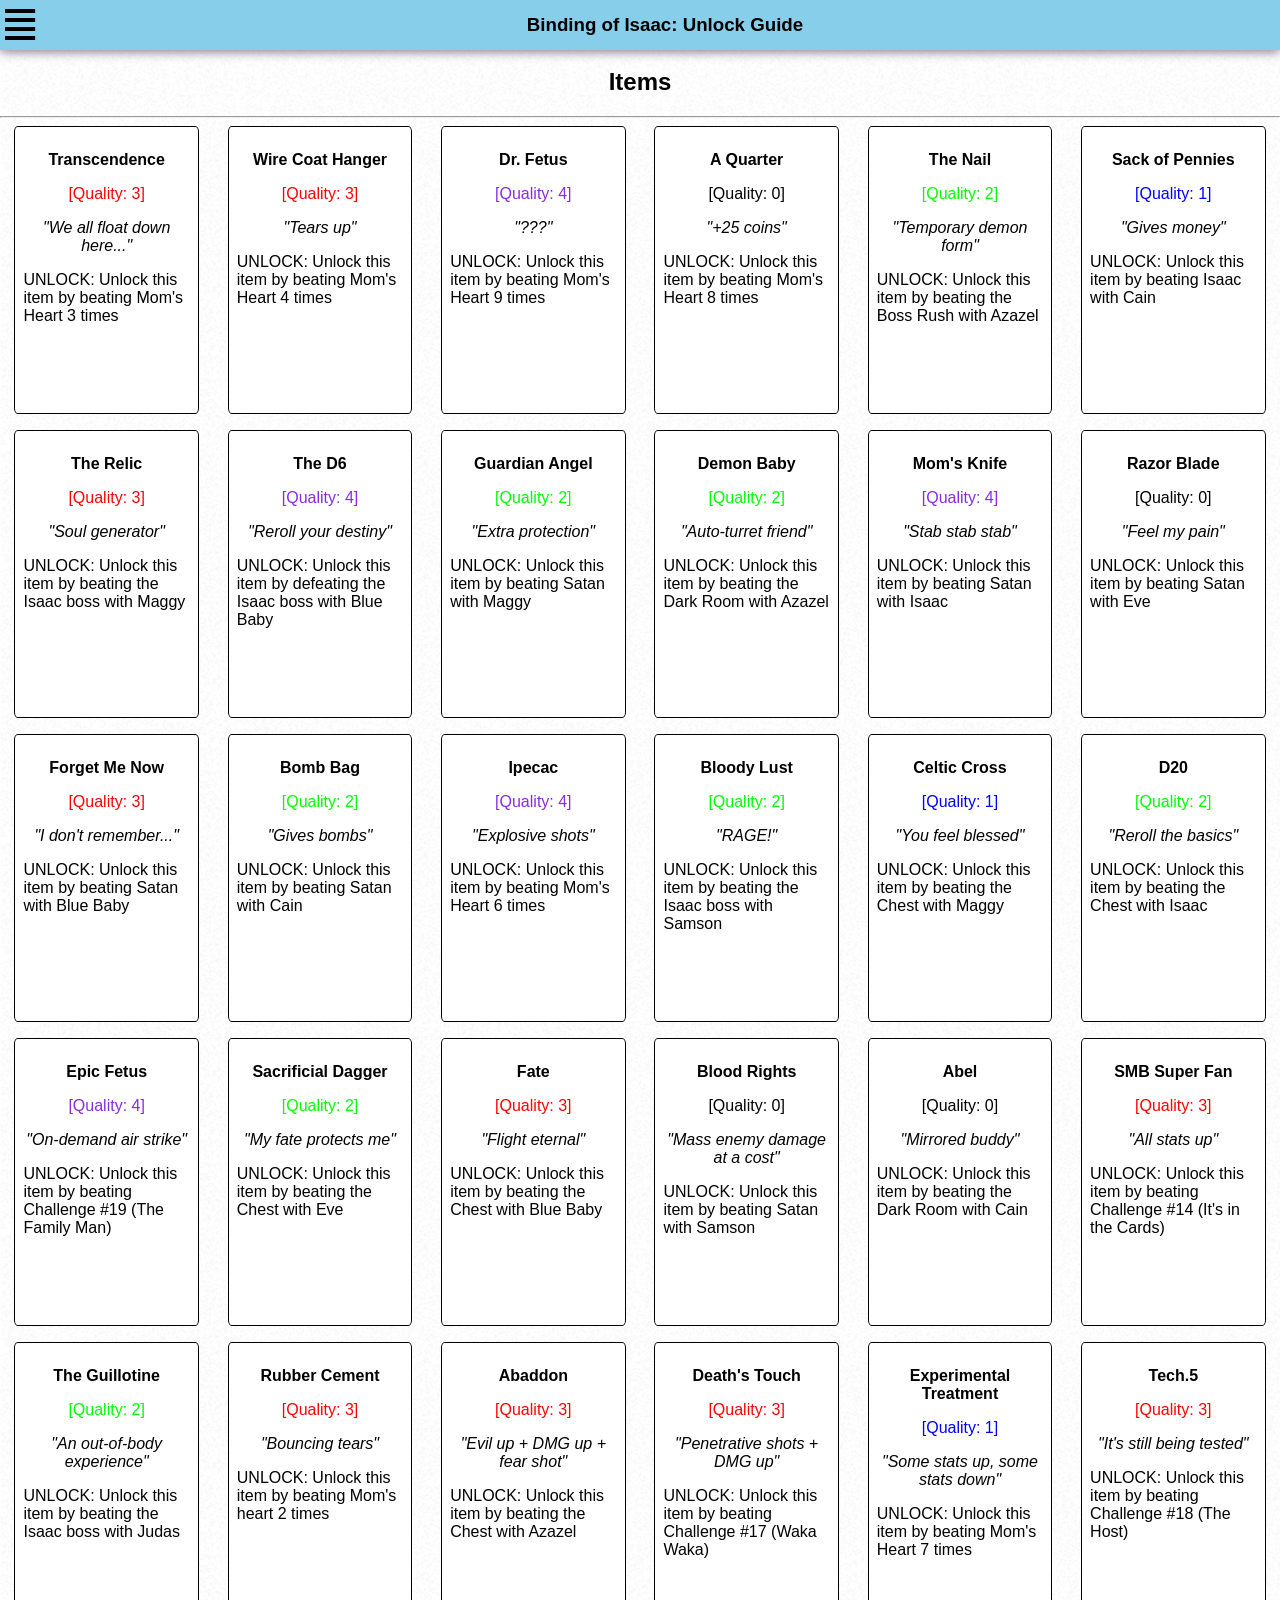
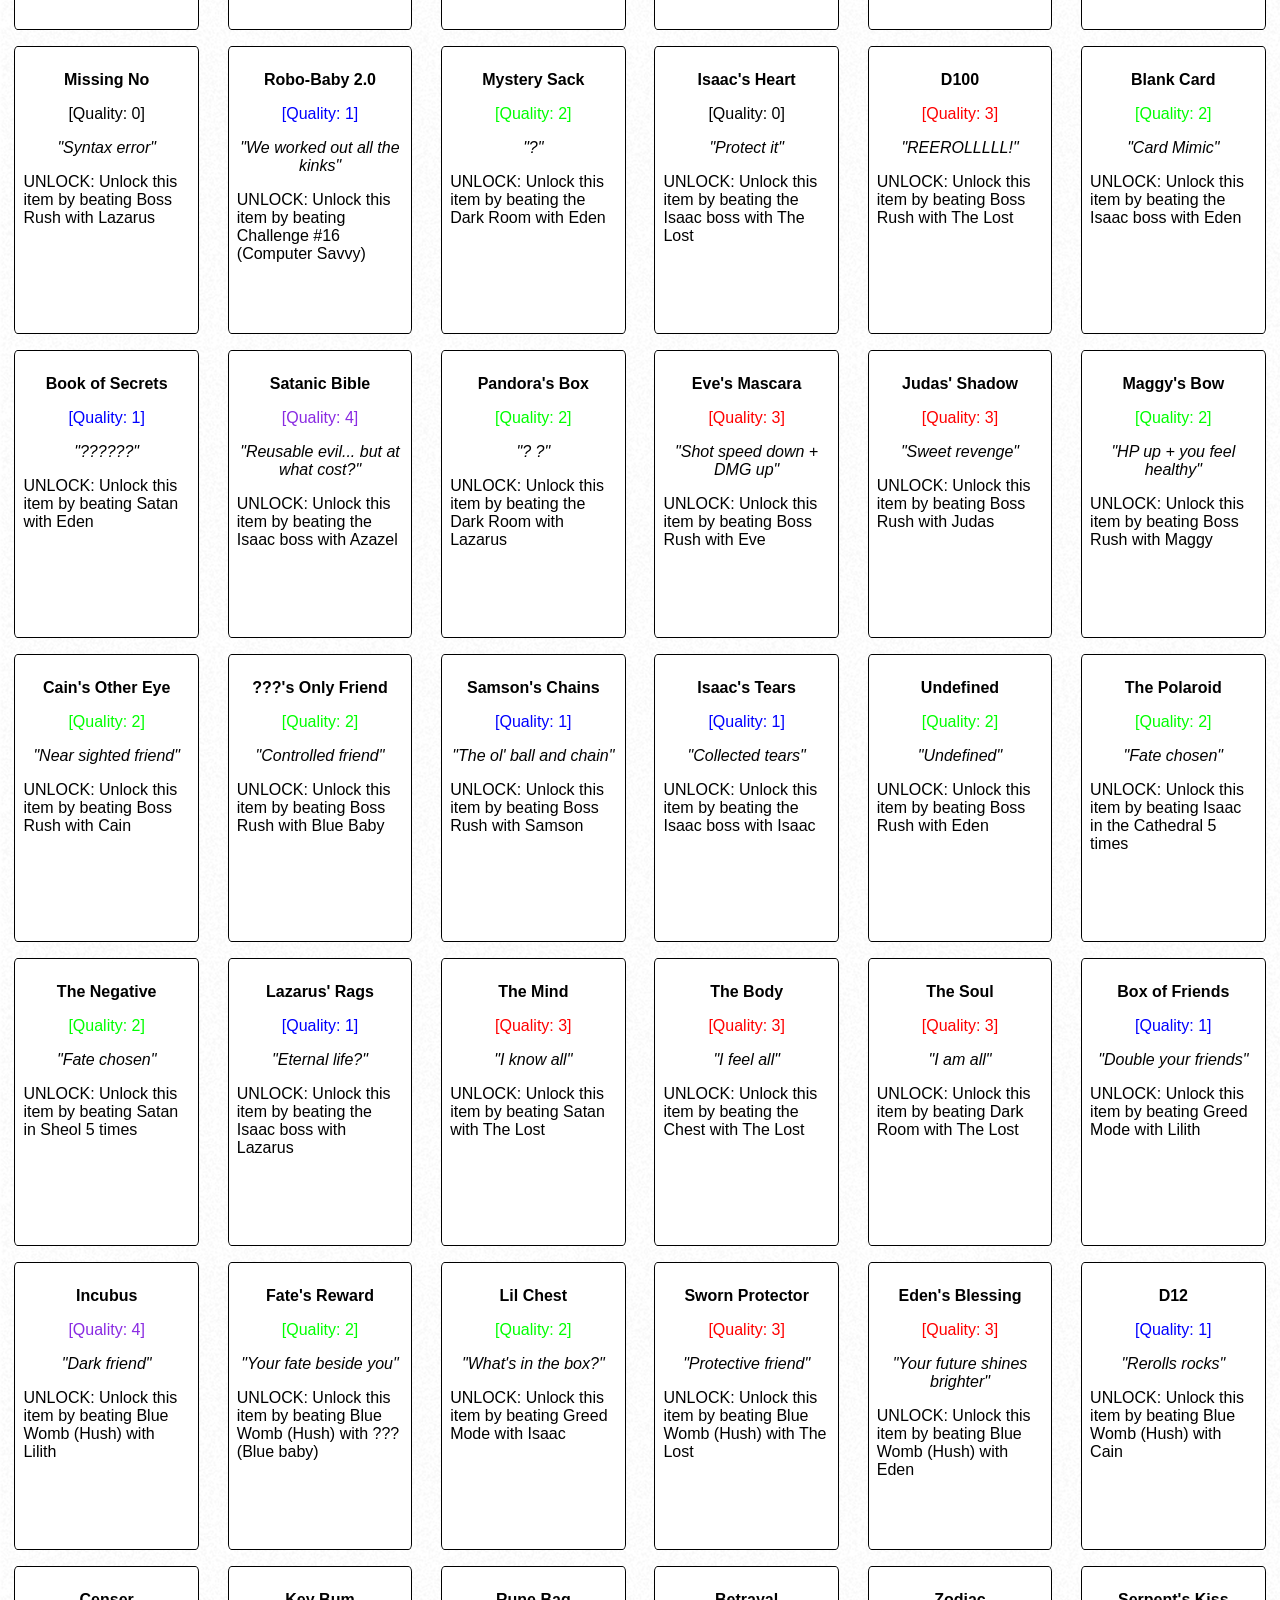
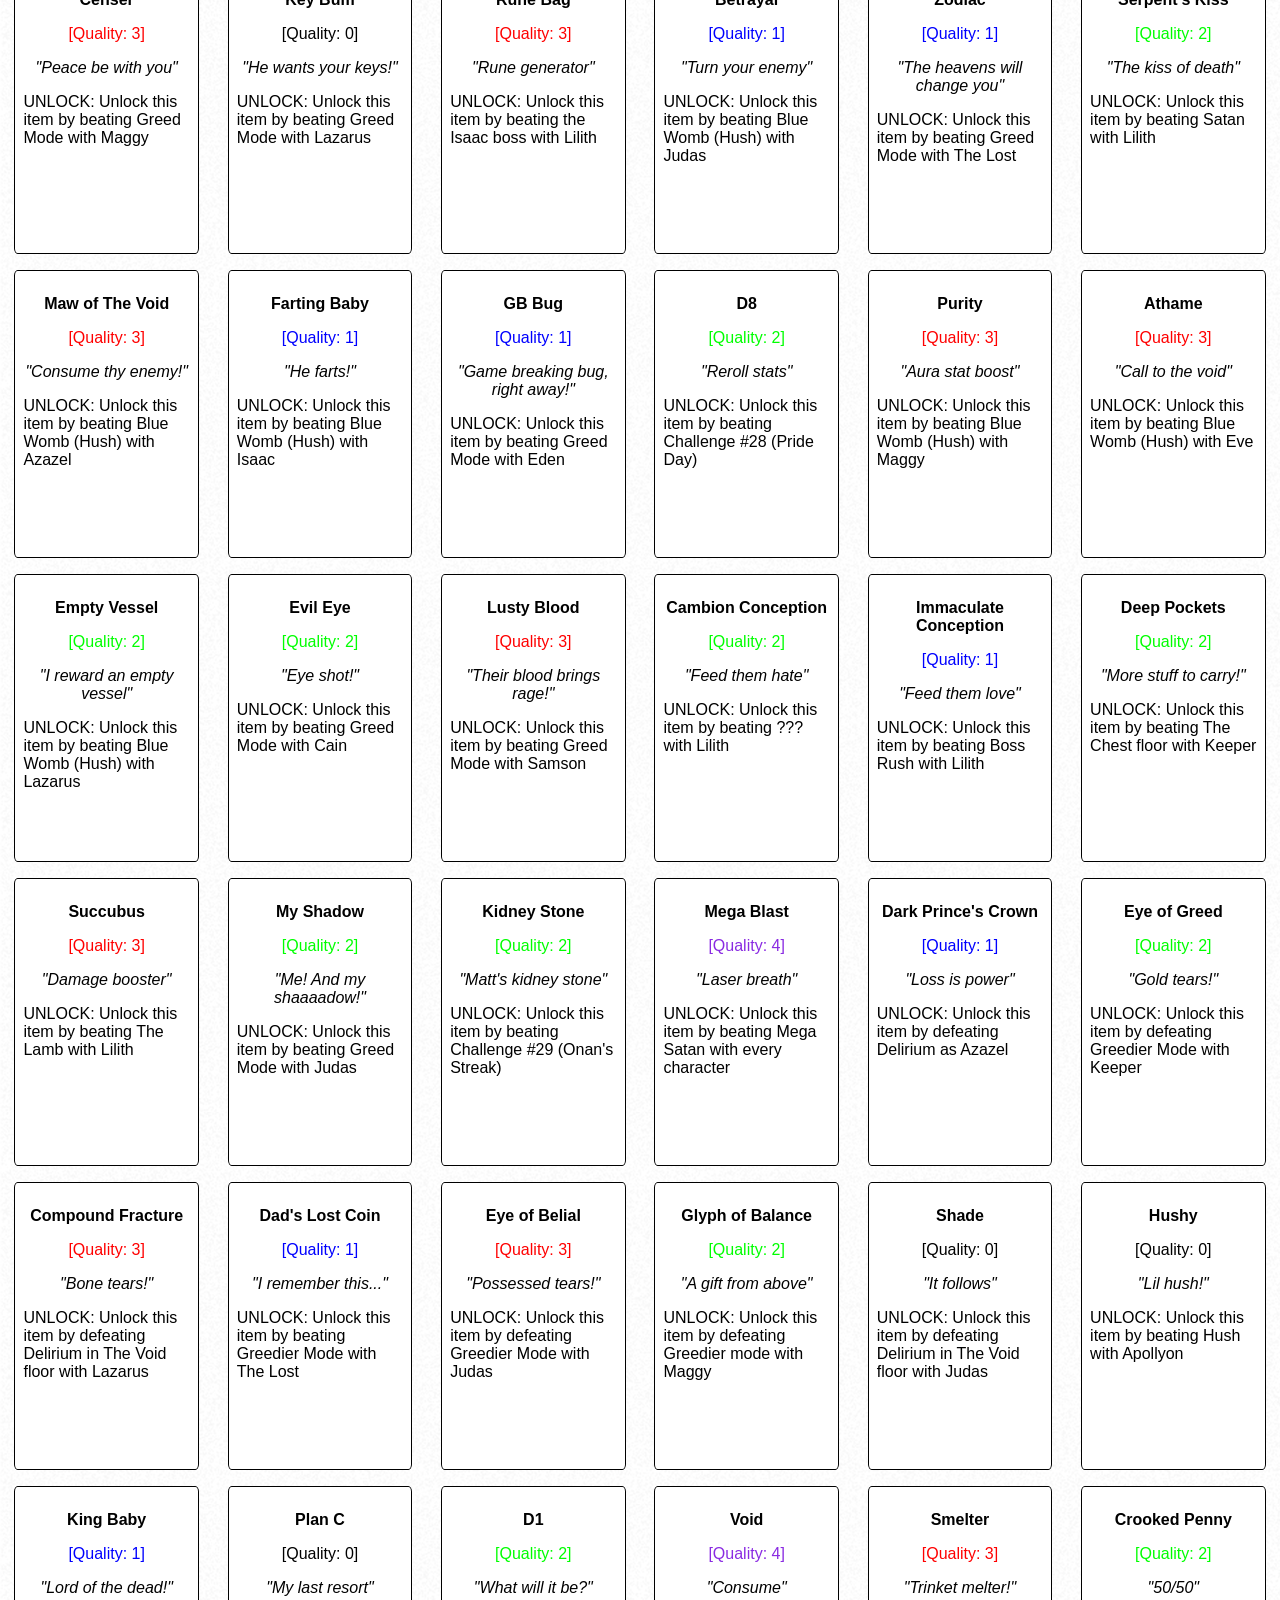
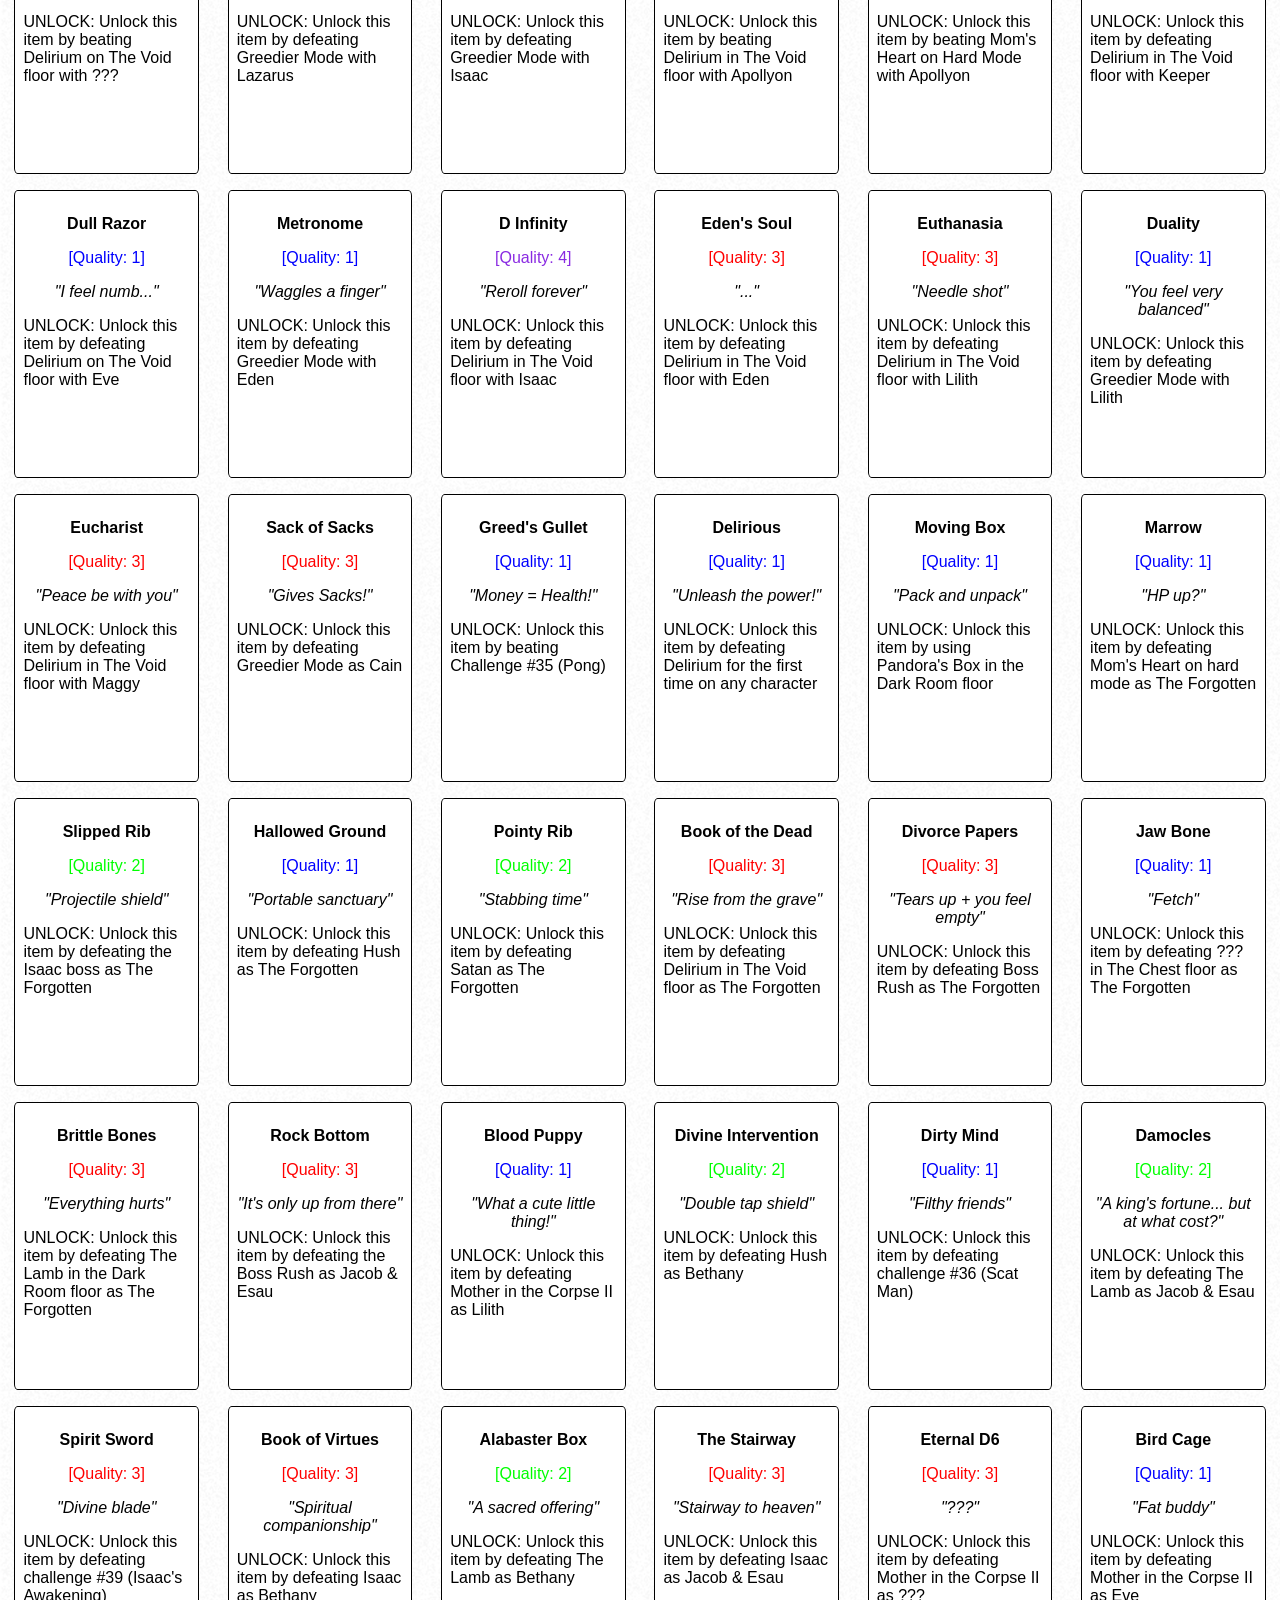
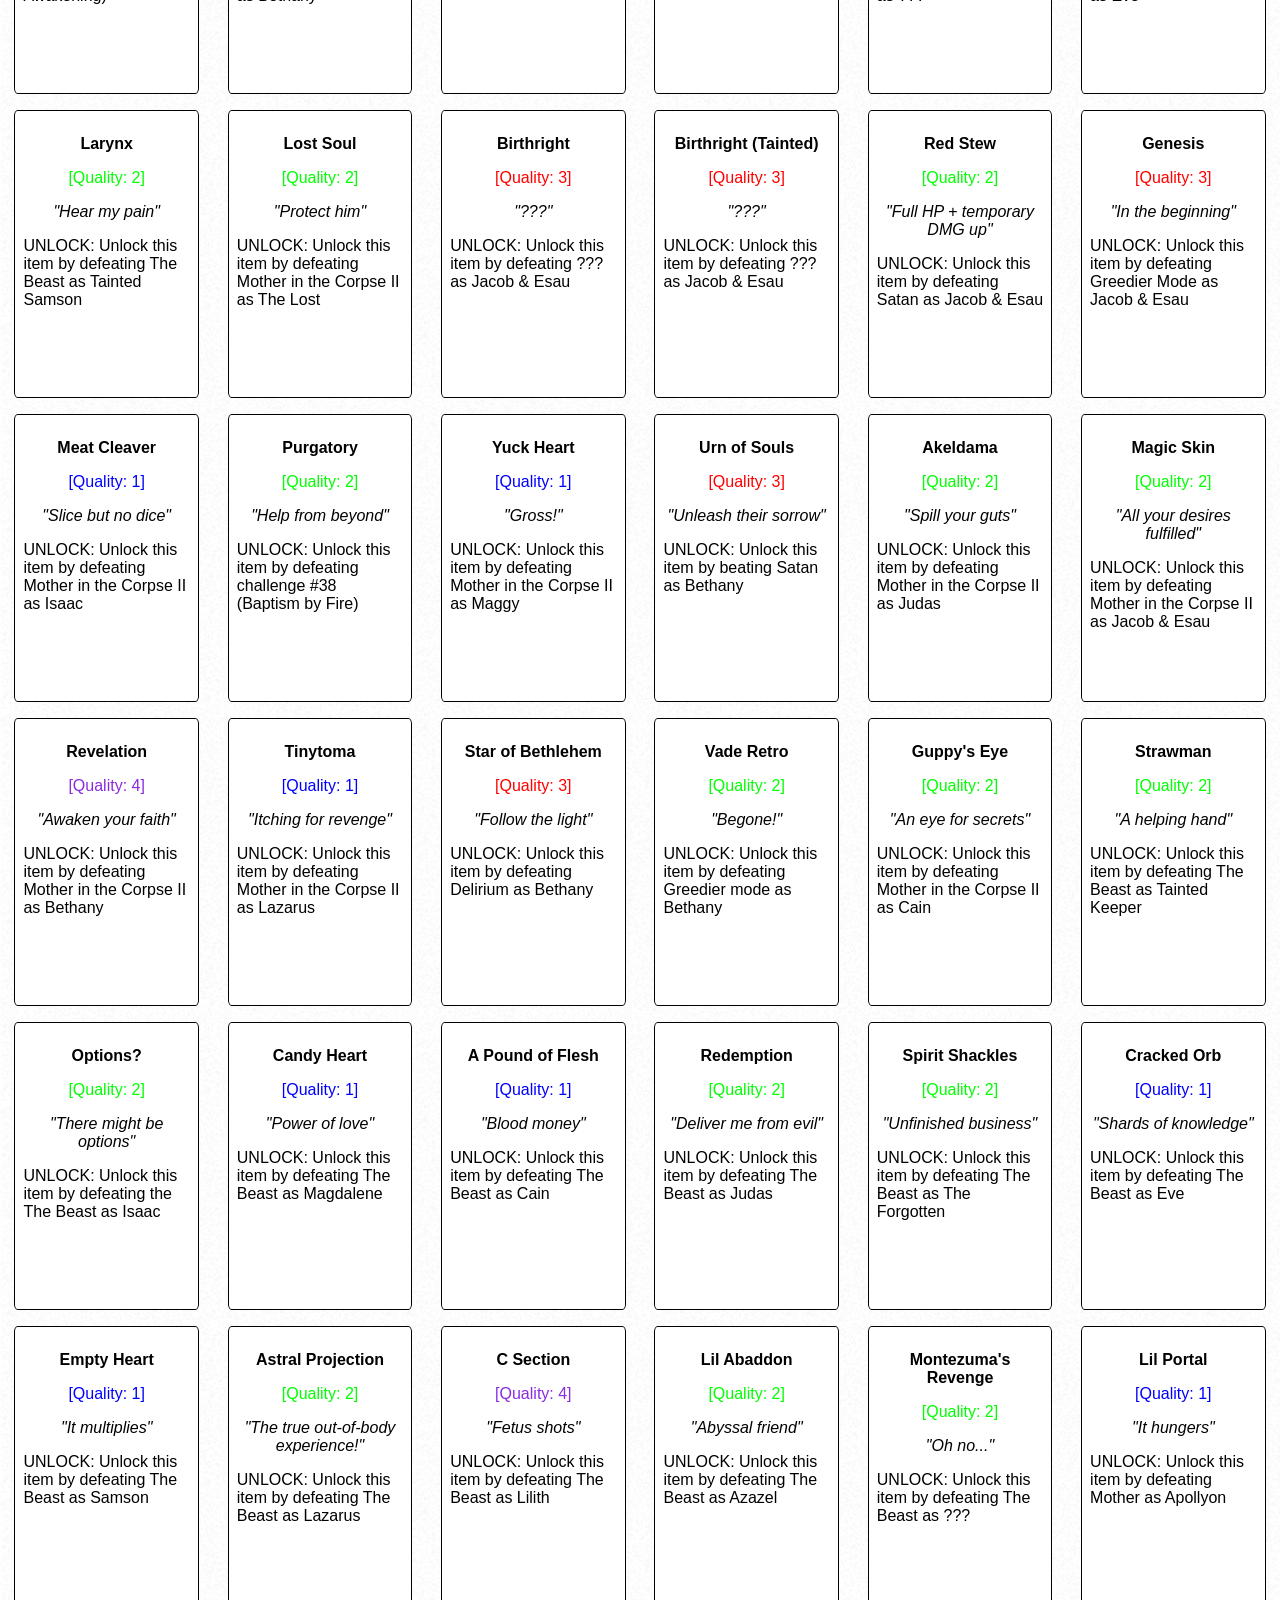
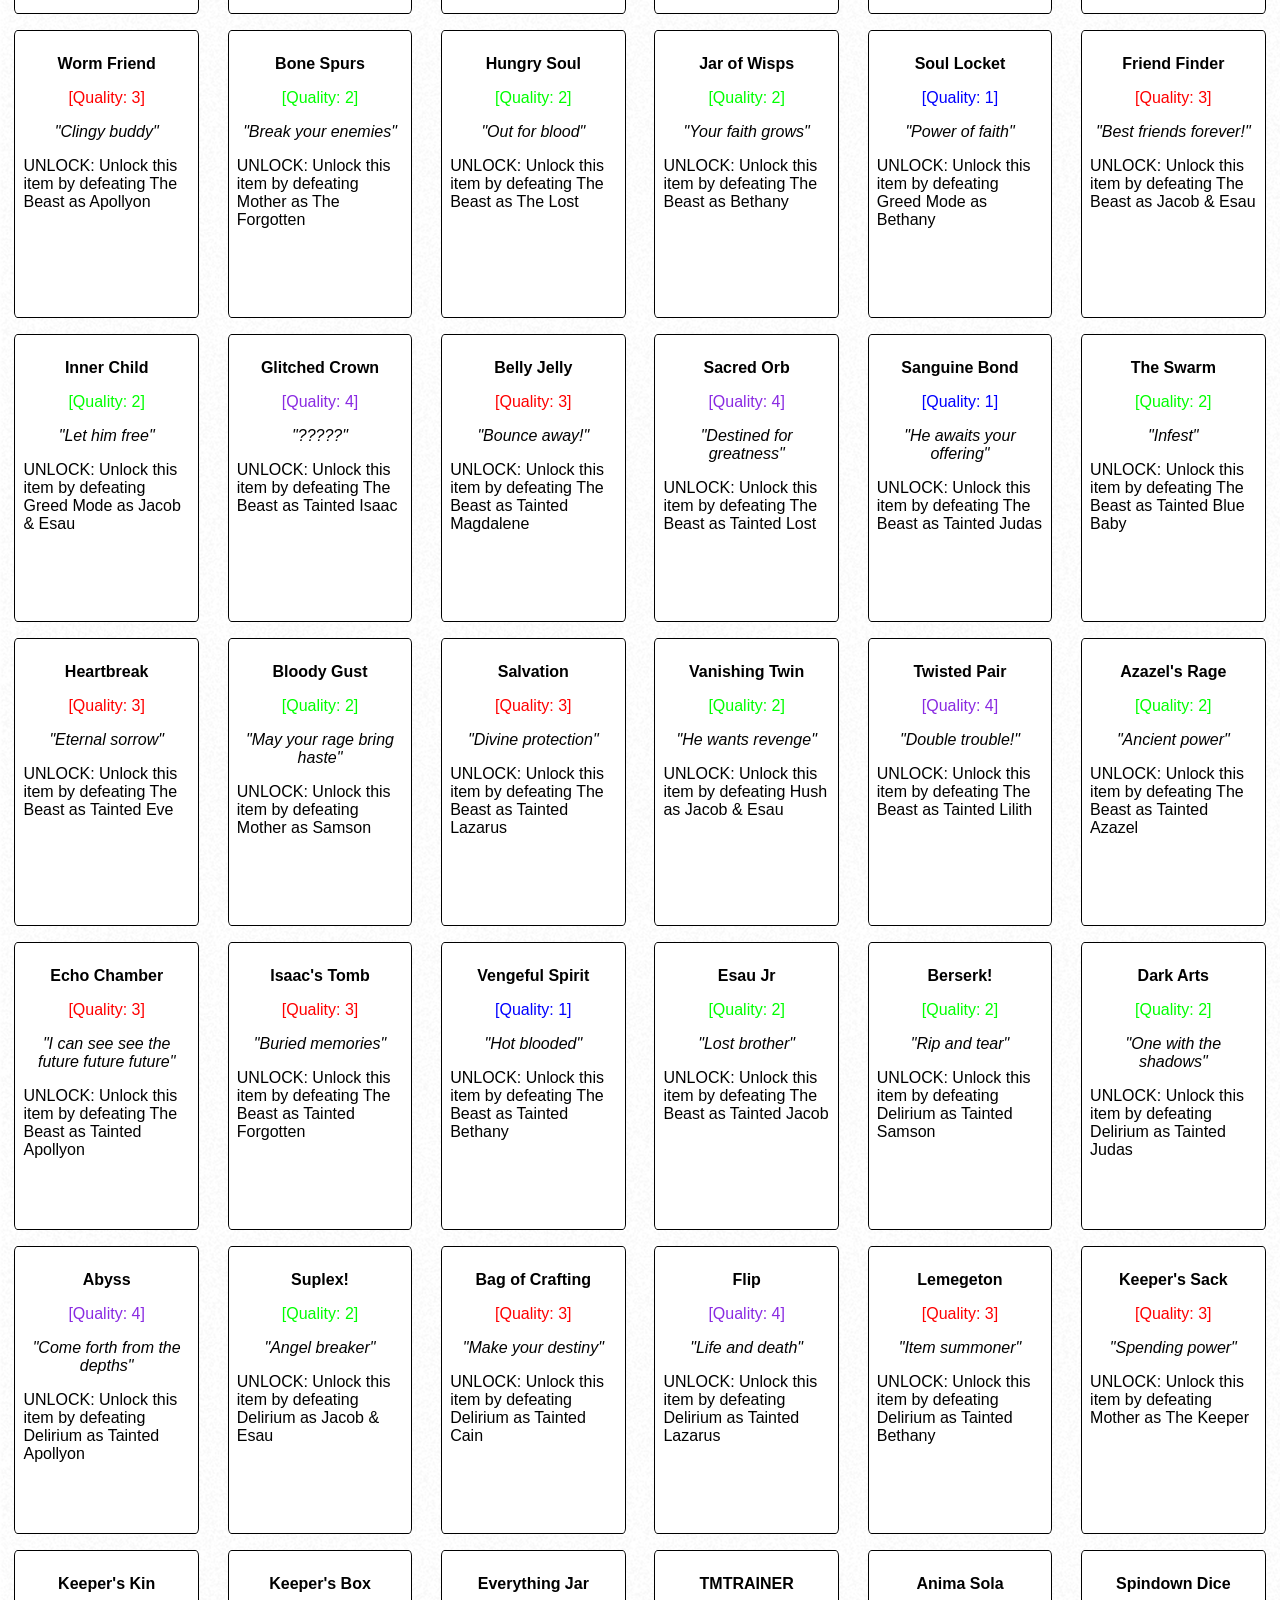
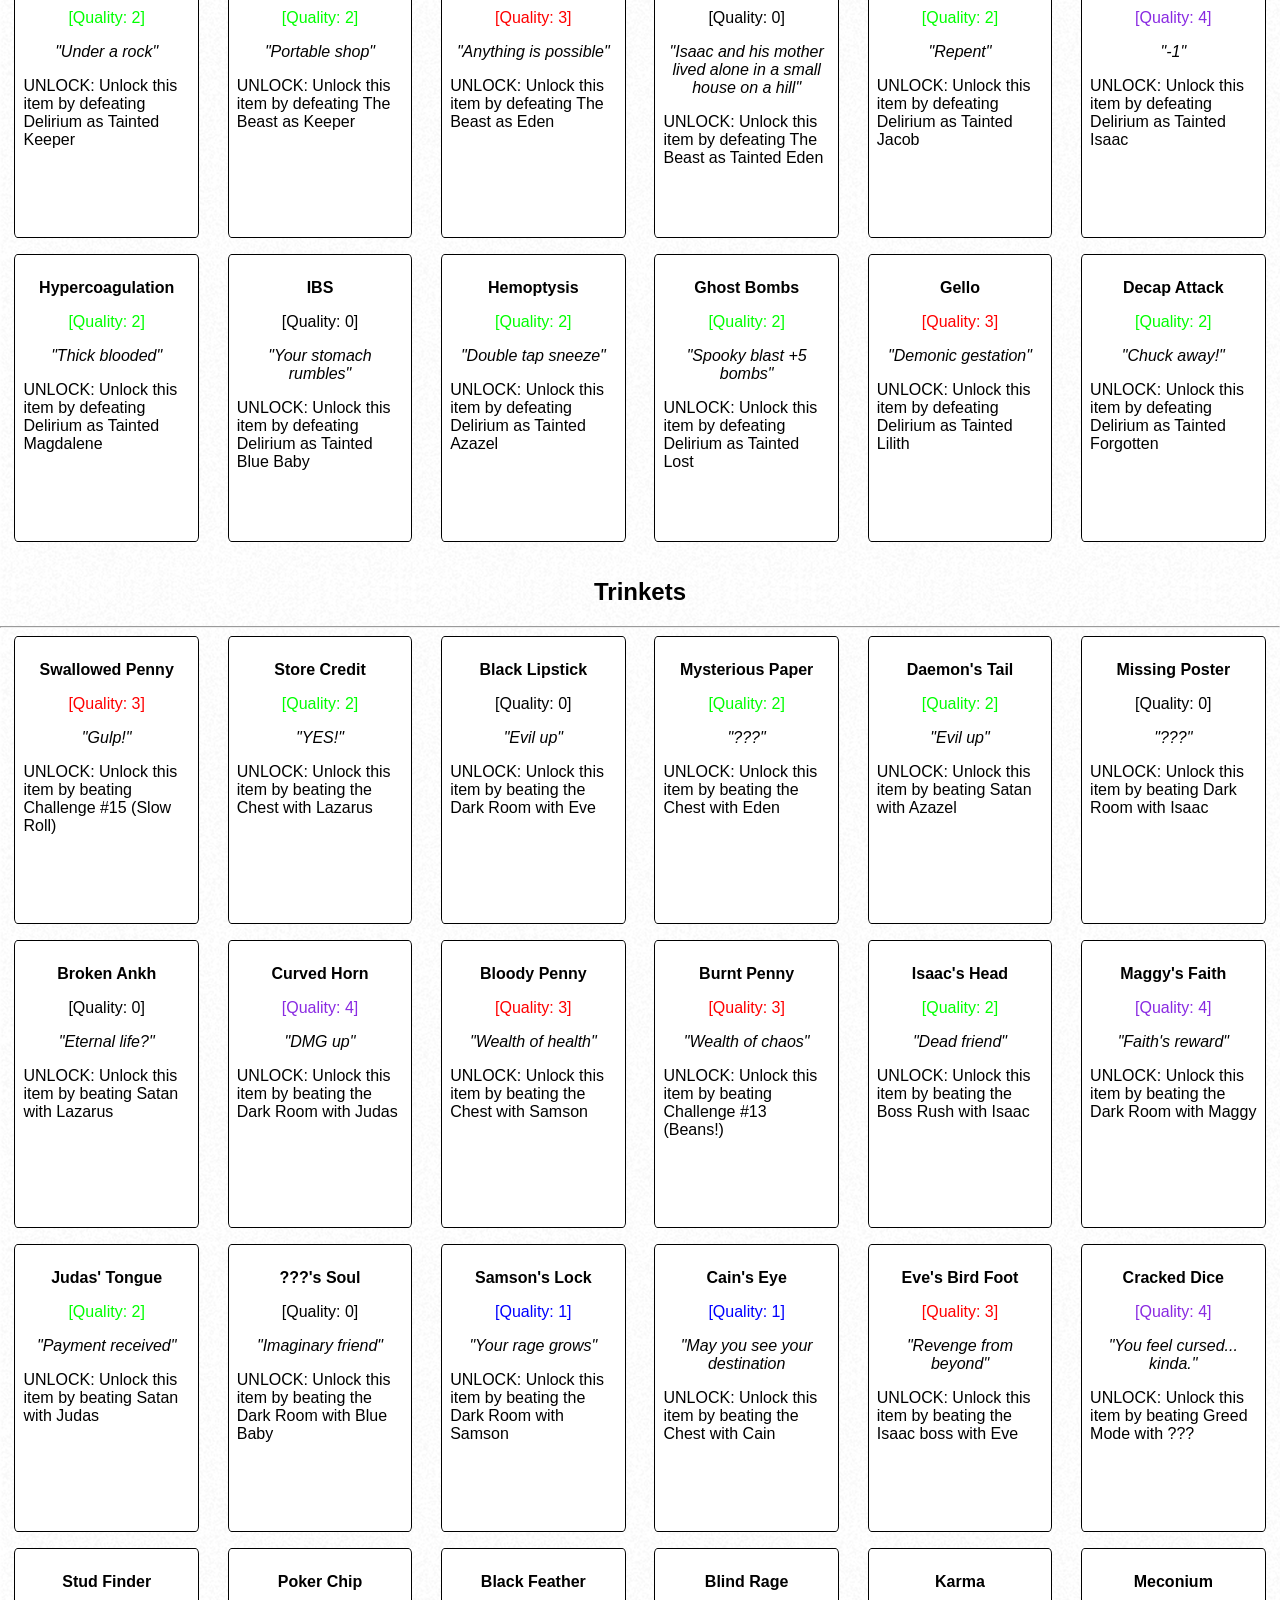
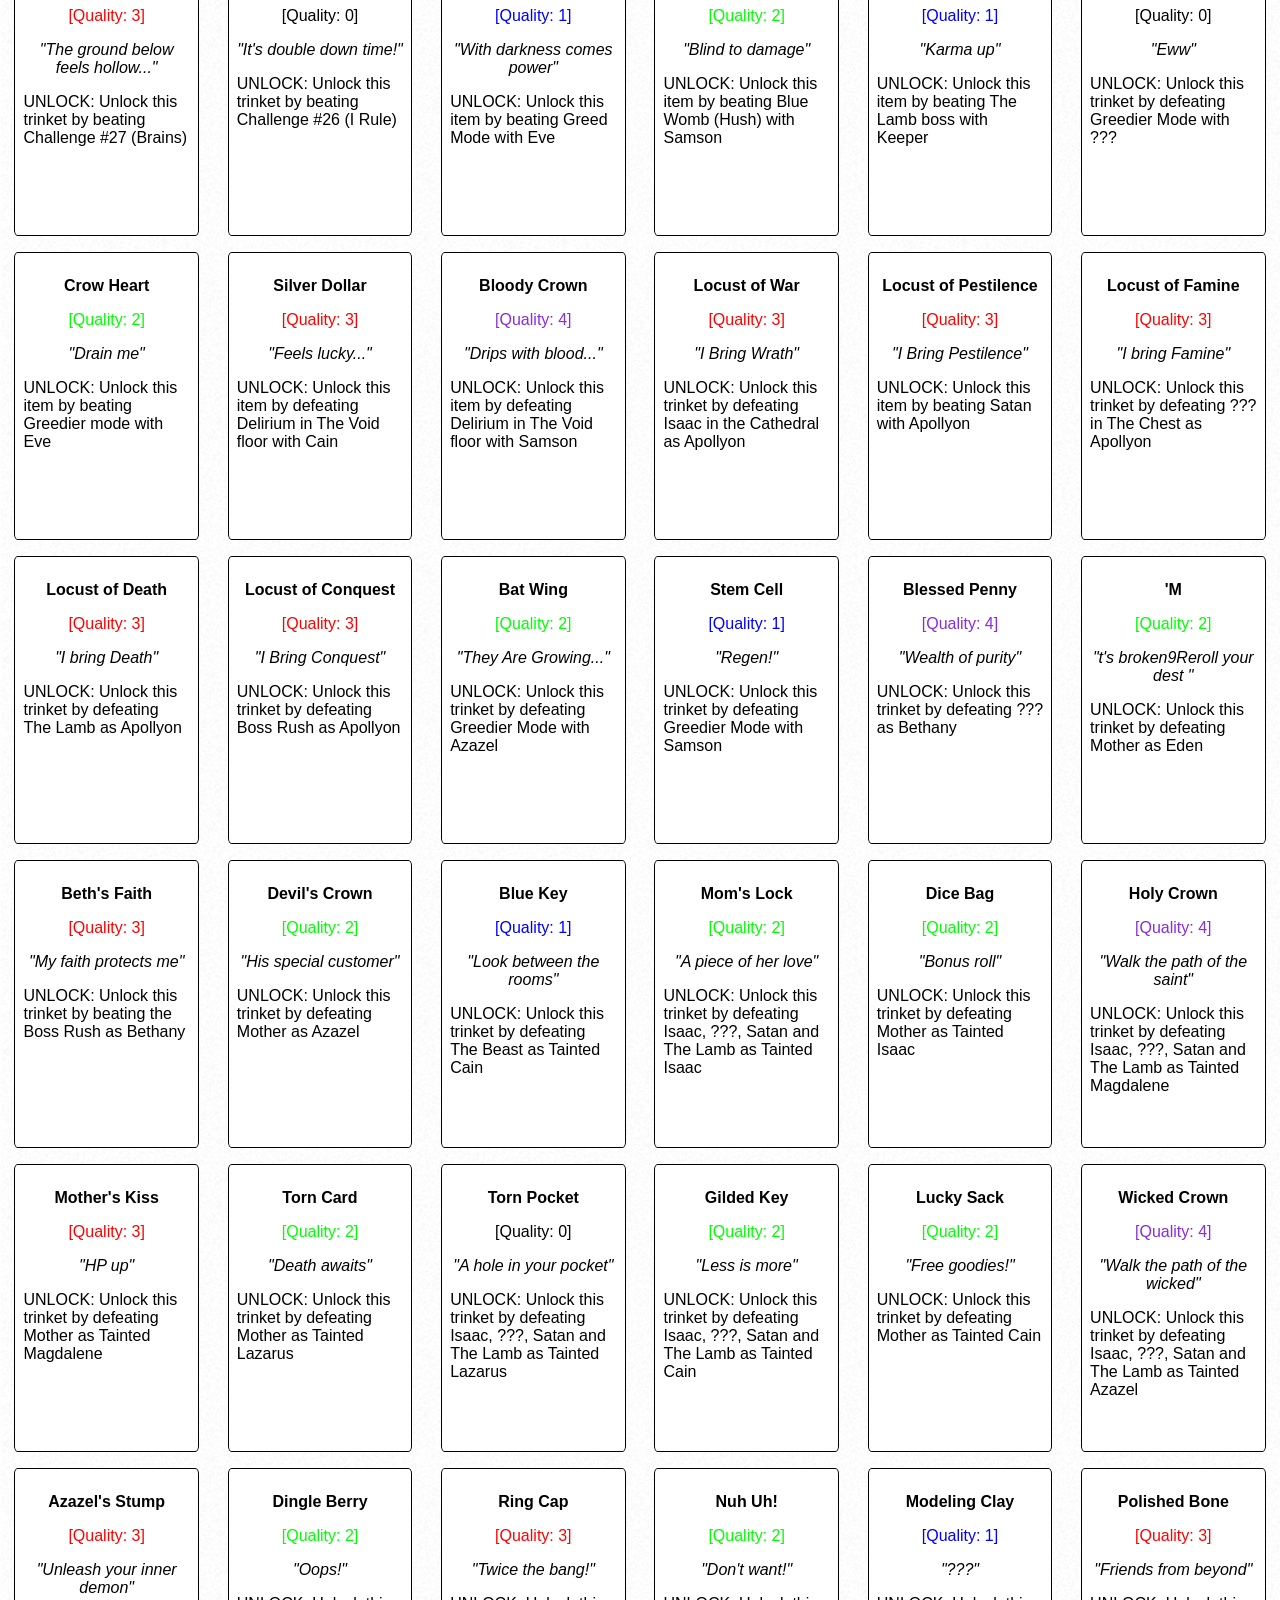
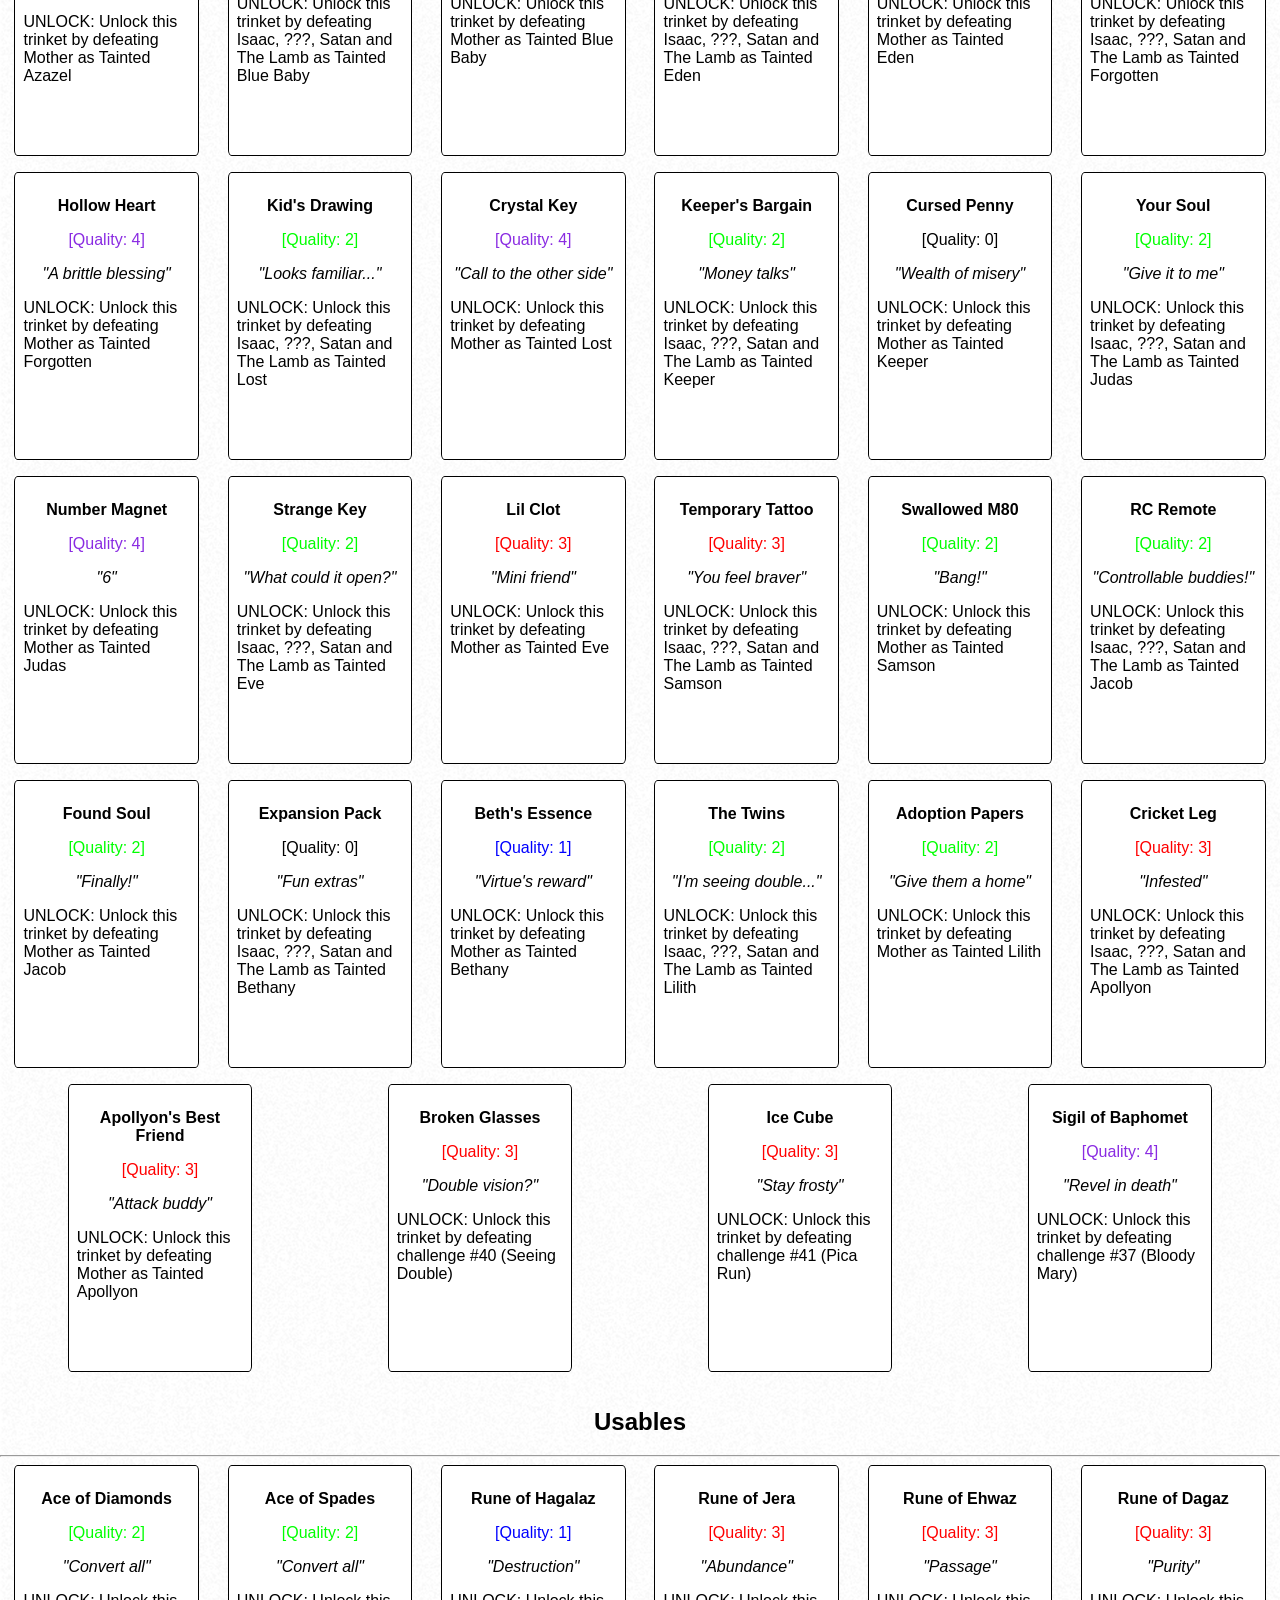
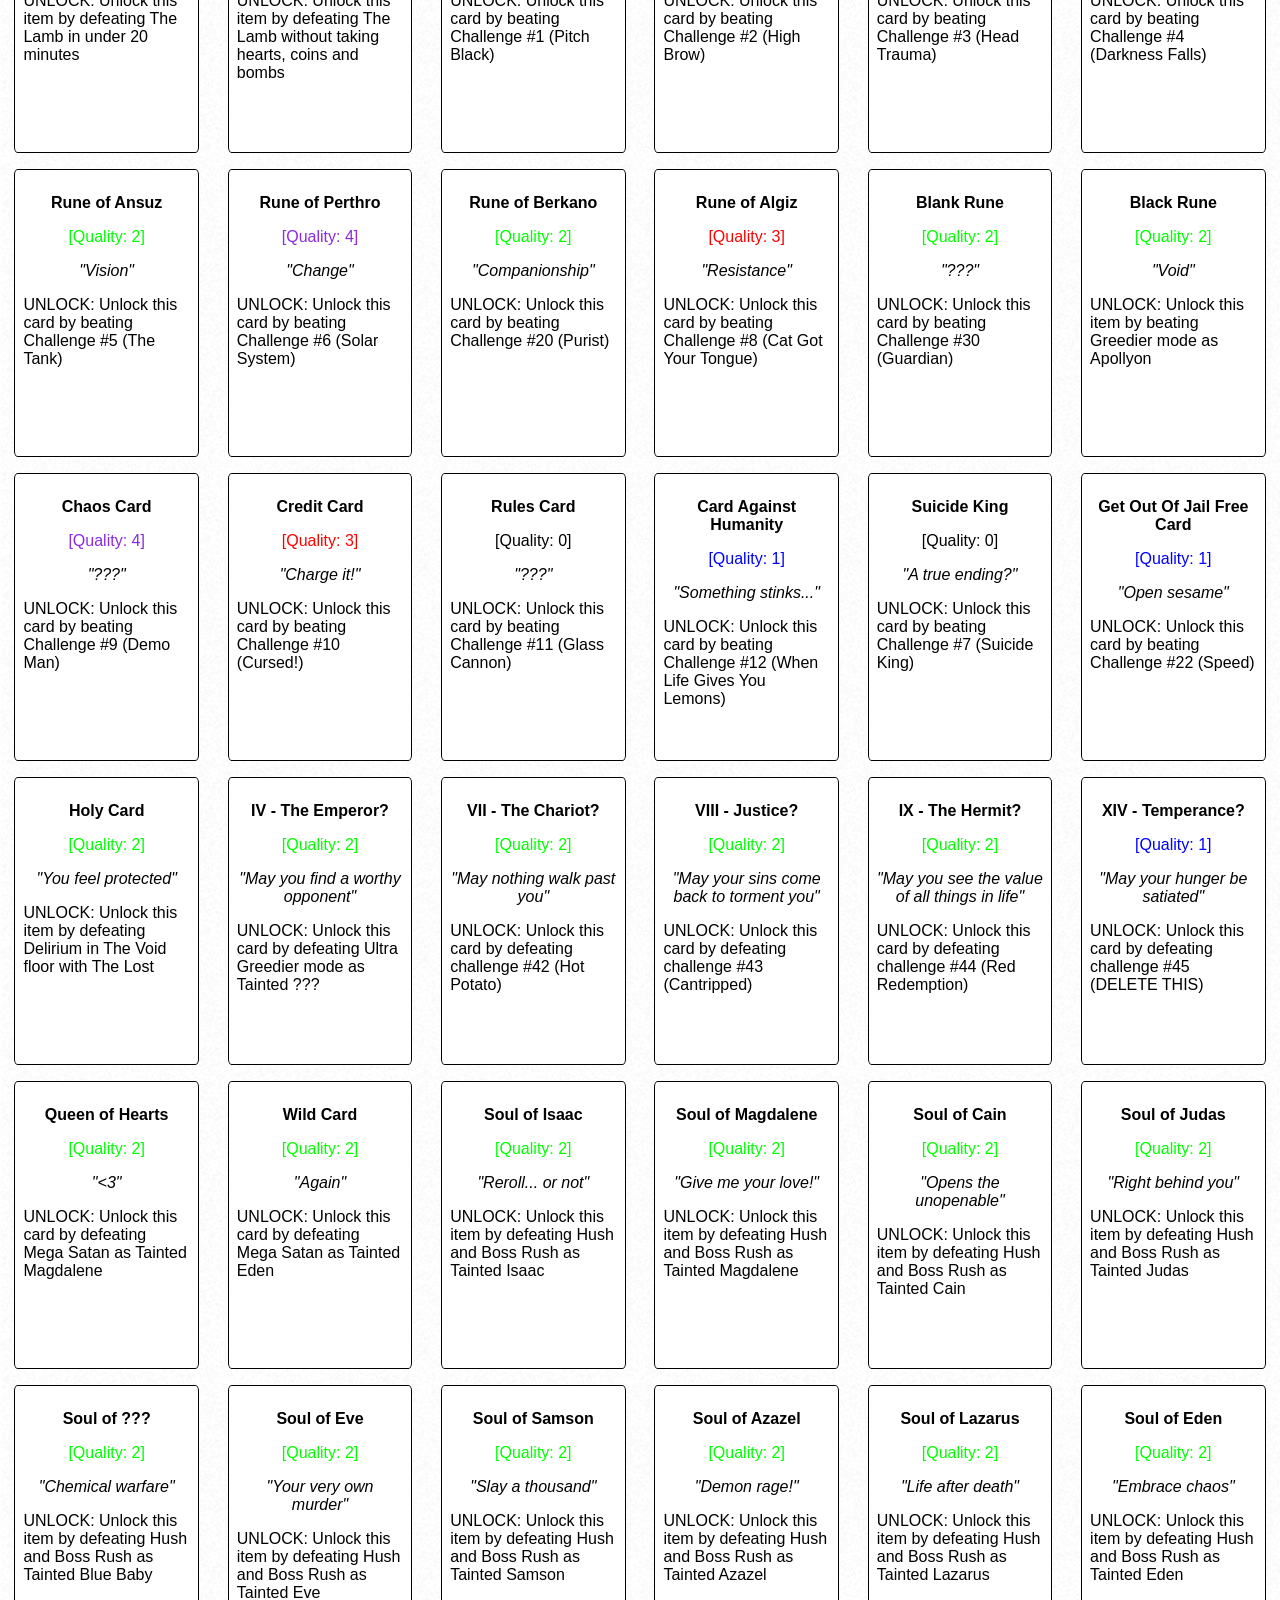
<file: src/site/index.html>
<!DOCTYPE html>
<html>
	<head>
		<meta charset="utf-8">
		<title>BOI Unlock Guide</title>
		<link rel="stylesheet" href="min/min.css"/>
		<meta content="width=device-width, initial-scale=1" name="viewport" />
	</head>
	<body>
		<!-- Killburn came to my house, ate all my food, and said this was the canon ending to BOI: https://www.youtube.com/watch?v=Io9vS-Bb4Rs -->
		<div id="topbar">
			<div id="hamburger-toggle"><span>&#8803;</span></div>
			<h3>Binding of Isaac: Unlock Guide</h3>
		</div>
		<div id="main-content">
			<!-- The sidebar that opens when the hamburger menu is -->
			<div id="navigation">
				<label for="quality" id="quality-label">Quality (0+)</label>
				<input id="quality" name="quality" min="0" max="4" step="1" value="0" type="range" />
				<div id="bosses-wrapper">
					<h4>Bosses</h4>
					<div id="boss_satan-wrapper">
						<input id="boss_satan" name="boss_satan" type="checkbox" />
						<label for="boss_satan">Satan</label>
					</div>
					<div id="boss_lamb-wrapper">
						<input id="boss_lamb" name="boss_lamb" type="checkbox" />
						<label for="boss_lamb">The Lamb</label>
					</div>
					<div id="boss_isaac-wrapper">
						<input id="boss_isaac" name="boss_isaac" type="checkbox" />
						<label for="boss_isaac">Isaac</label>
					</div>
					<div id="boss_bluebaby-wrapper">
						<input id="boss_bluebaby" name="boss_bluebaby" type="checkbox" />
						<label for="boss_bluebaby">Blue Baby</label>
					</div>
					<div id="boss_megasatan-wrapper">
						<input id="boss_megasatan" name="boss_megasatan" type="checkbox" />
						<label for="boss_megasatan">Mega Satan</label>
					</div>
					<div id="boss_hush-wrapper">
						<input id="boss_hush" name="boss_hush" type="checkbox" />
						<label for="boss_hush">Hush</label>
					</div>
					<div id="boss_bossrush-wrapper">
						<input id="boss_bossrush" name="boss_bossrush" type="checkbox" />
						<label for="boss_bossrush">Boss Rush</label>
					</div>
					<div id="boss_mother-wrapper">
						<input id="boss_mother" name="boss_mother" type="checkbox" />
						<label for="boss_mother">Mother</label>
					</div>
					<div id="boss_delirium-wrapper">
						<input id="boss_delirium" name="boss_delirium" type="checkbox" />
						<label for="boss_delirium">Delirium</label>
					</div>
					<div id="boss_greed-wrapper">
						<input id="boss_greed" name="boss_greed" type="checkbox" />
						<label for="boss_greed">Greed</label>
					</div>
					<div id="boss_greedier-wrapper">
						<input id="boss_greedier" name="boss_greedier" type="checkbox" />
						<label for="boss_greedier">Greedier</label>
					</div>
					<div id="boss_beast-wrapper">
						<input id="boss_beast" name="boss_beast" type="checkbox" />
						<label for="boss_beast">The Beast</label>
					</div>
					<div id="boss_heart-wrapper">
						<input id="boss_heart" name="boss_heart" type="checkbox" />
						<label for="boss_heart">Mom's Heart</label>
					</div>
					<div id="boss_challenges-wrapper">
						<input id="boss_challenges" name="boss_challenges" type="checkbox" />
						<label for="boss_challenges">Challenges</label>
					</div>
					<button class="isaac-button" id="boss_all" type="button">Toggle All</button>
				</div>
				<h4>Characters</h4>
				<div id="characters-wrapper">
					<div id="character_isaac-wrapper">
						<input name="character-select" type="radio" id="character_isaac" value="Isaac">
						<label for="character_isaac">Isaac</label>
					</div>
					<div id="character_maggy-wrapper">
						<input name="character-select" type="radio" id="character_maggy" value="Magdalene">
						<label for="character_maggy">Magdalene</label>
					</div>
					<div id="character_cain-wrapper">
						<input name="character-select" type="radio" id="character_cain" value="Cain">
						<label for="character_cain">Cain</label>
					</div>
					<div id="character_judas-wrapper">
						<input name="character-select" type="radio" id="character_judas" value="Judas">
						<label for="character_judas">Judas</label>
					</div>
					<div id="character_???-wrapper">
						<input name="character-select" type="radio" id="character_???" value="???">
						<label for="character_???">???</label>
					</div>
					<div id="character_eve-wrapper">
						<input name="character-select" type="radio" id="character_eve" value="Eve">
						<label for="character_eve">Eve</label>
					</div>
					<div id="character_samson-wrapper">
						<input name="character-select" type="radio" id="character_samson" value="Samson">
						<label for="character_samson">Samson</label>
					</div>
					<div id="character_azazel-wrapper">
						<input name="character-select" type="radio" id="character_azazel" value="Azazel">
						<label for="character_azazel">Azazel</label>
					</div>
					<div id="character_lazarus-wrapper">
						<input name="character-select" type="radio" id="character_lazarus" value="Lazarus">
						<label for="character_lazarus">Lazarus</label>
					</div>
					<div id="character_eden-wrapper">
						<input name="character-select" type="radio" id="character_eden" value="Eden">
						<label for="character_eden">Eden</label>
					</div>
					<div id="character_thelost-wrapper">
						<input name="character-select" type="radio" id="character_thelost" value="The Lost">
						<label for="character_thelost">The Lost</label>
					</div>
					<div id="character_lilith-wrapper">
						<input name="character-select" type="radio" id="character_lilith" value="Lilith">
						<label for="character_lilith">Lilith</label>
					</div>
					<div id="character_keeper-wrapper">
						<input name="character-select" type="radio" id="character_keeper" value="Keeper">
						<label for="character_keeper">Keeper</label>
					</div>
					<div id="character_apollyon-wrapper">
						<input name="character-select" type="radio" id="character_apollyon" value="Apollyon">
						<label for="character_apollyon">Apollyon</label>
					</div>
					<div id="character_forgotten-wrapper">
						<input name="character-select" type="radio" id="character_forgotten" value="Forgotten">
						<label for="character_forgotten">Forgotten</label>
					</div>
					<div id="character_bethany-wrapper">
						<input name="character-select" type="radio" id="character_bethany" value="Bethany">
						<label for="character_bethany">Bethany</label>
					</div>
					<div id="character_jacobesau-wrapper">
						<input name="character-select" type="radio" id="character_jacobesau" value="Jacob & Esau">
						<label for="character_jacobesau">Jacob & Esau</label>
					</div>
					<div id="character_controls">
						<button class="isaac-button" id="tainted-toggle" type="button">Tainted</button>
						<button class="isaac-button" id="character-deselect" type="button">Deselect</button>
					</div>
				</div>
				<h4>Pools</h4>
				<div id="pools-wrapper">
					<div id="pool_angel-wrapper">
						<input name="pool-select" type="radio" id="pool_angel" value="Angel">
						<label for="pool_angel">Angel Pool</label>
					</div>
					<div id="pool_devil-wrapper">
						<input name="pool-select" type="radio" id="pool_devil" value="Devil">
						<label for="pool_devil">Devil Pool</label>
					</div>
					<div id="pool_treasure-wrapper">
						<input name="pool-select" type="radio" id="pool_treasure" value="Treasure">
						<label for="pool_treasure">Treasure Pool</label>
					</div>
					<div id="pool_treasure-wrapper">
						<input name="pool-select" type="radio" id="pool_curse" value="Curse">
						<label for="pool_curse">Curse Room Pool</label>
					</div>
					<div id="pool_treasure-wrapper">
						<input name="pool-select" type="radio" id="pool_library" value="Library">
						<label for="pool_library">Library Pool</label>
					</div>
					<div id="pool_controls">
						<button class="isaac-button" id="pool-deselect" type="button">Deselect</button>
					</div>
				</div>
				<div id="sourcecode_link">
					<a href="https://github.com/taizweb/isaac-unlocks">Sourcecode</a>
					<p>Background: <a href="https://www.toptal.com/designers/subtlepatterns/so-white-pattern/">Monika</a></p>
				</div>
			</div>
			<!-- The main view where all the item cards show up -->
			<div id="item-view">
				<div id="popup" class=""><div id="popup-body" class=""></div></div>
				<h2>Items</h2>
				<hr/>
				<div id="items"></div>
				<h2>Trinkets</h2>
				<hr/>
				<div id="trinkets"></div>
				<h2>Usables</h2>
				<hr/>
				<div id="challenges"></div>
			</div>
		</div>
	</body>
	<!-- Since this is a DOM-heavy site, scripts are loaded last and in a non-conflicting order -->
	<script src="min/min.js"></script>
</html>
</file>
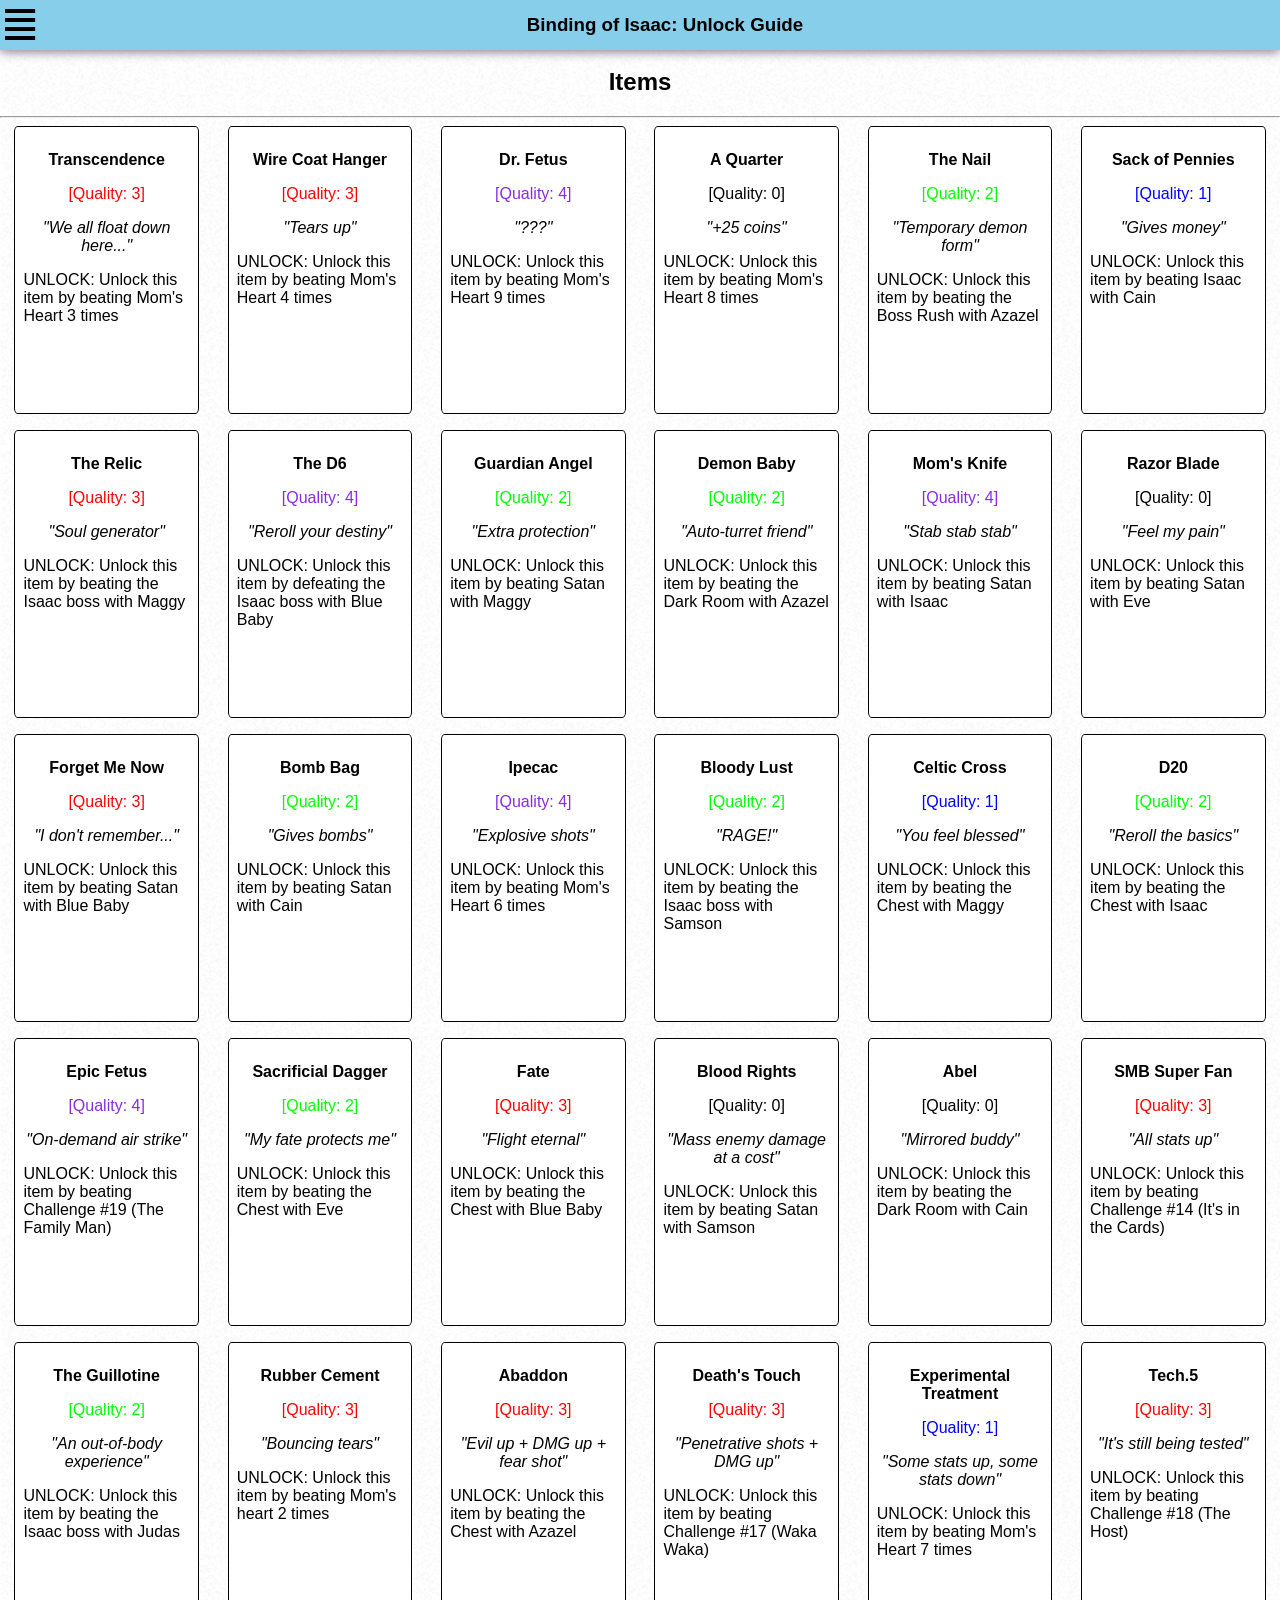
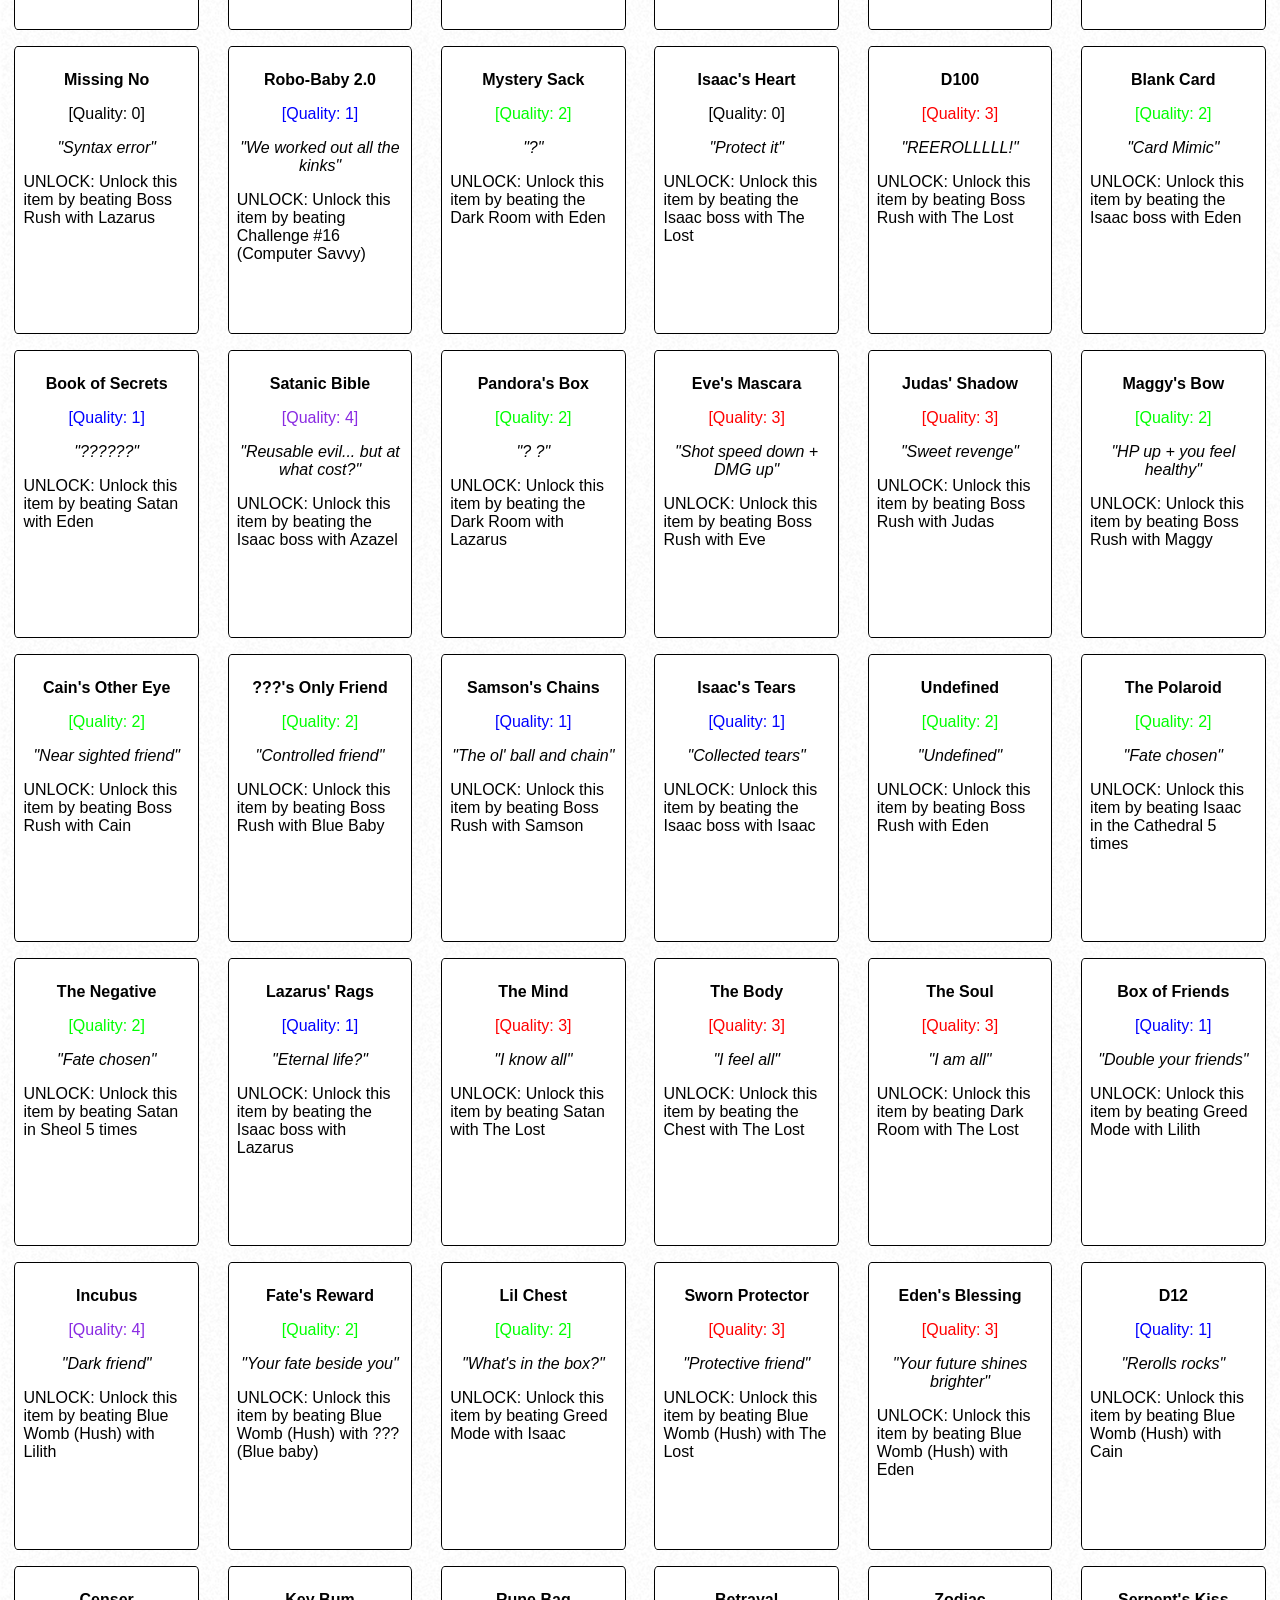
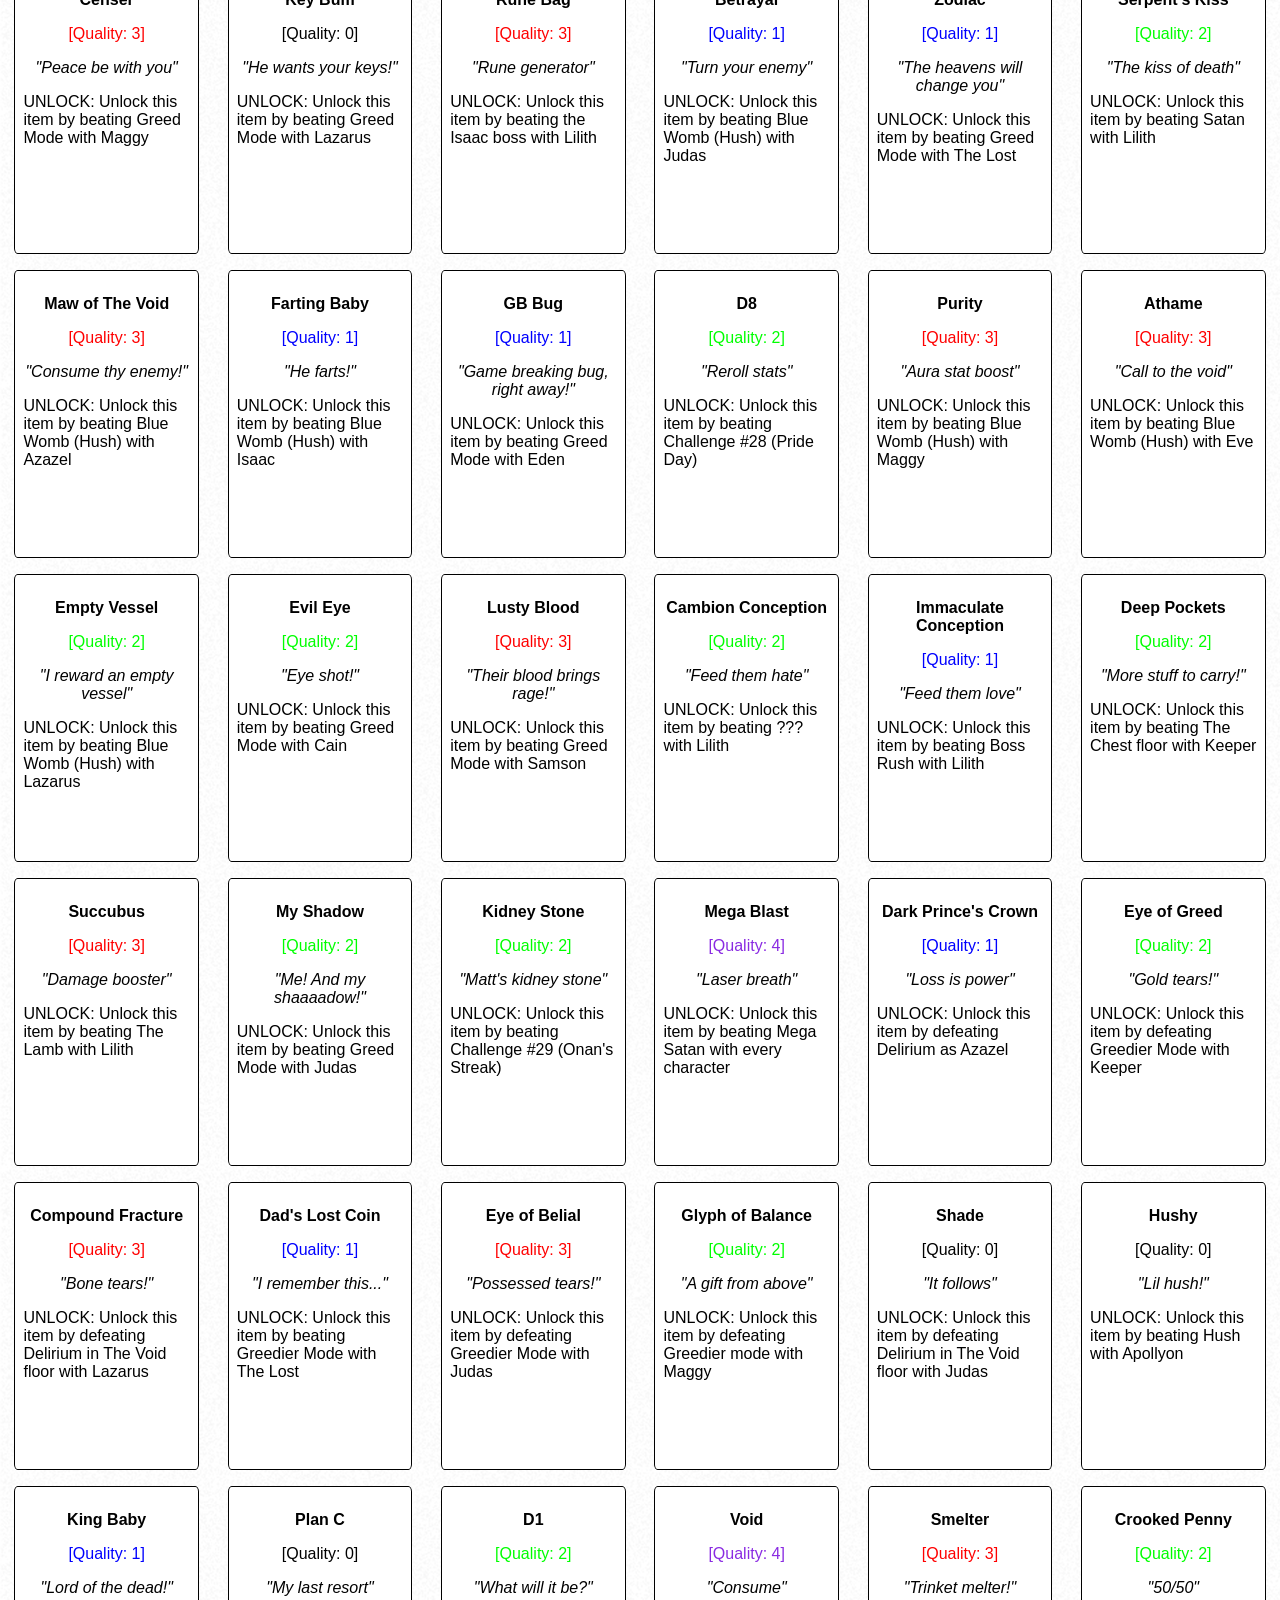
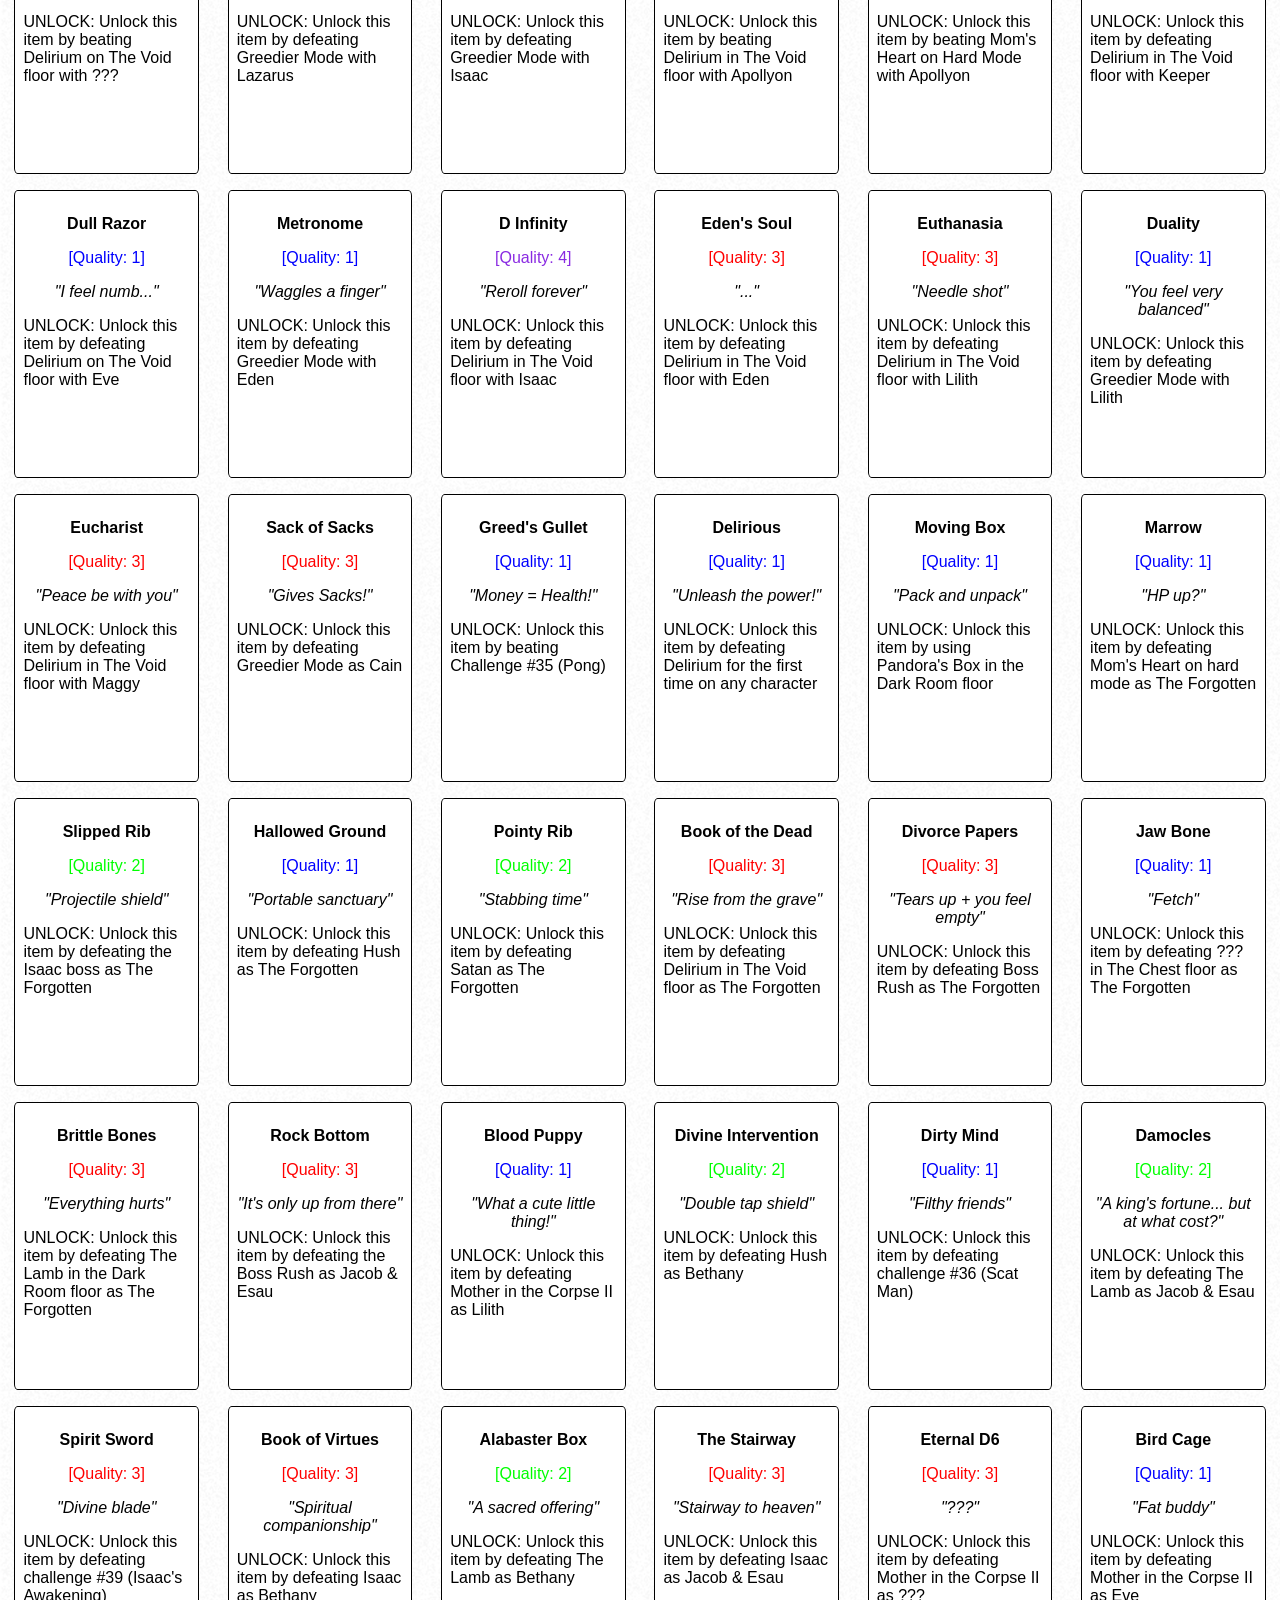
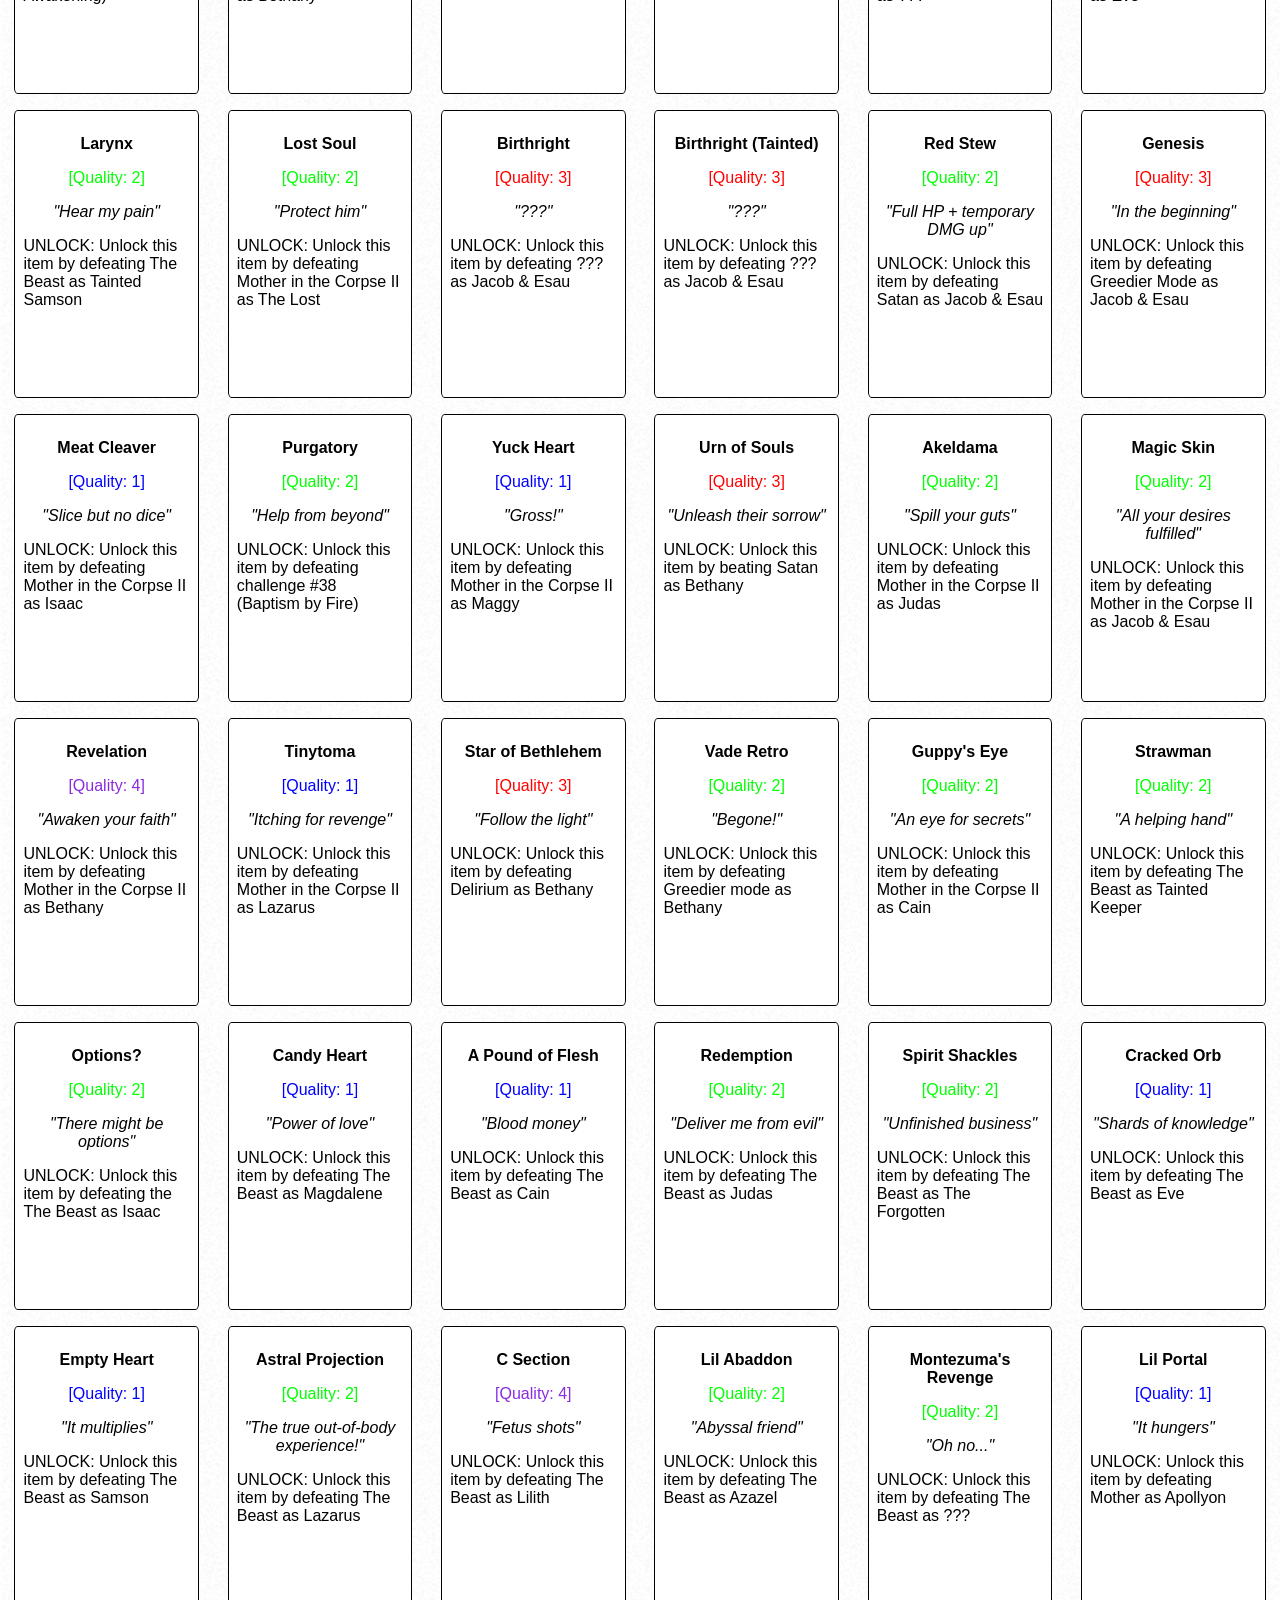
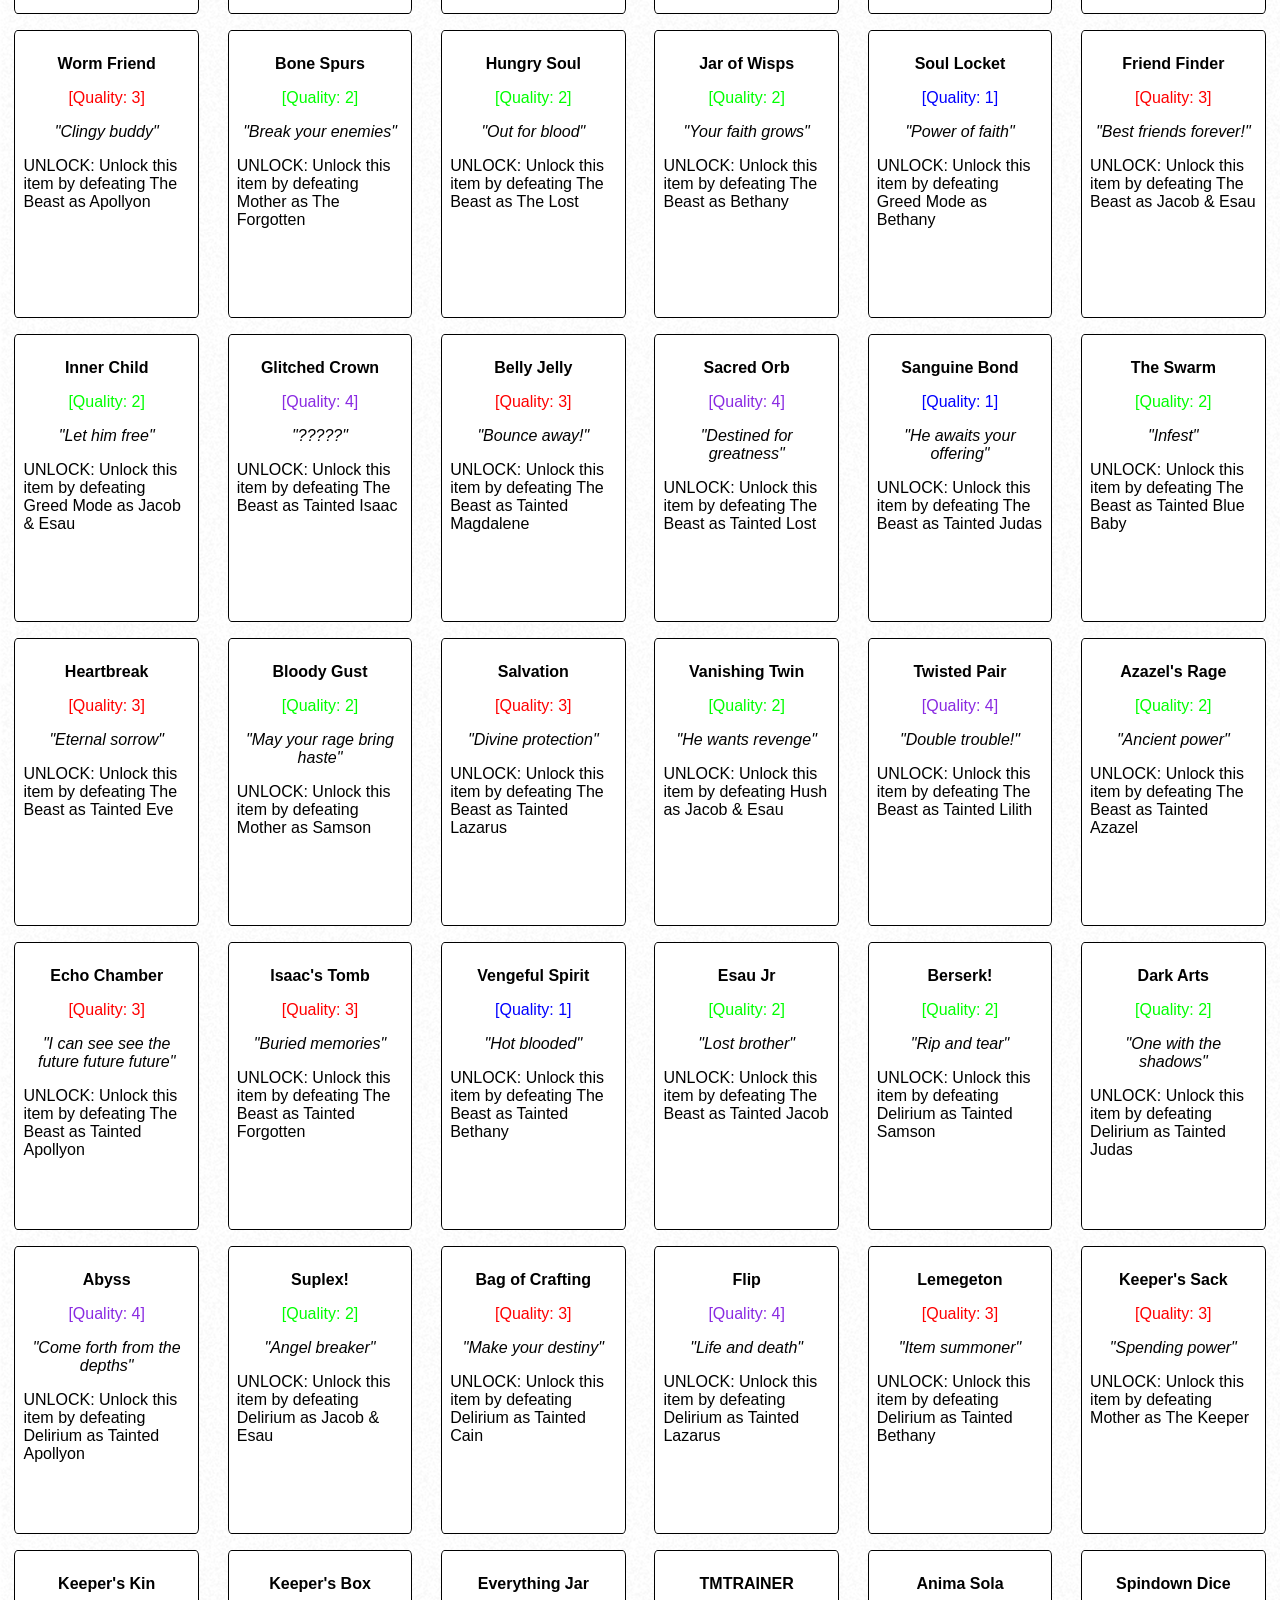
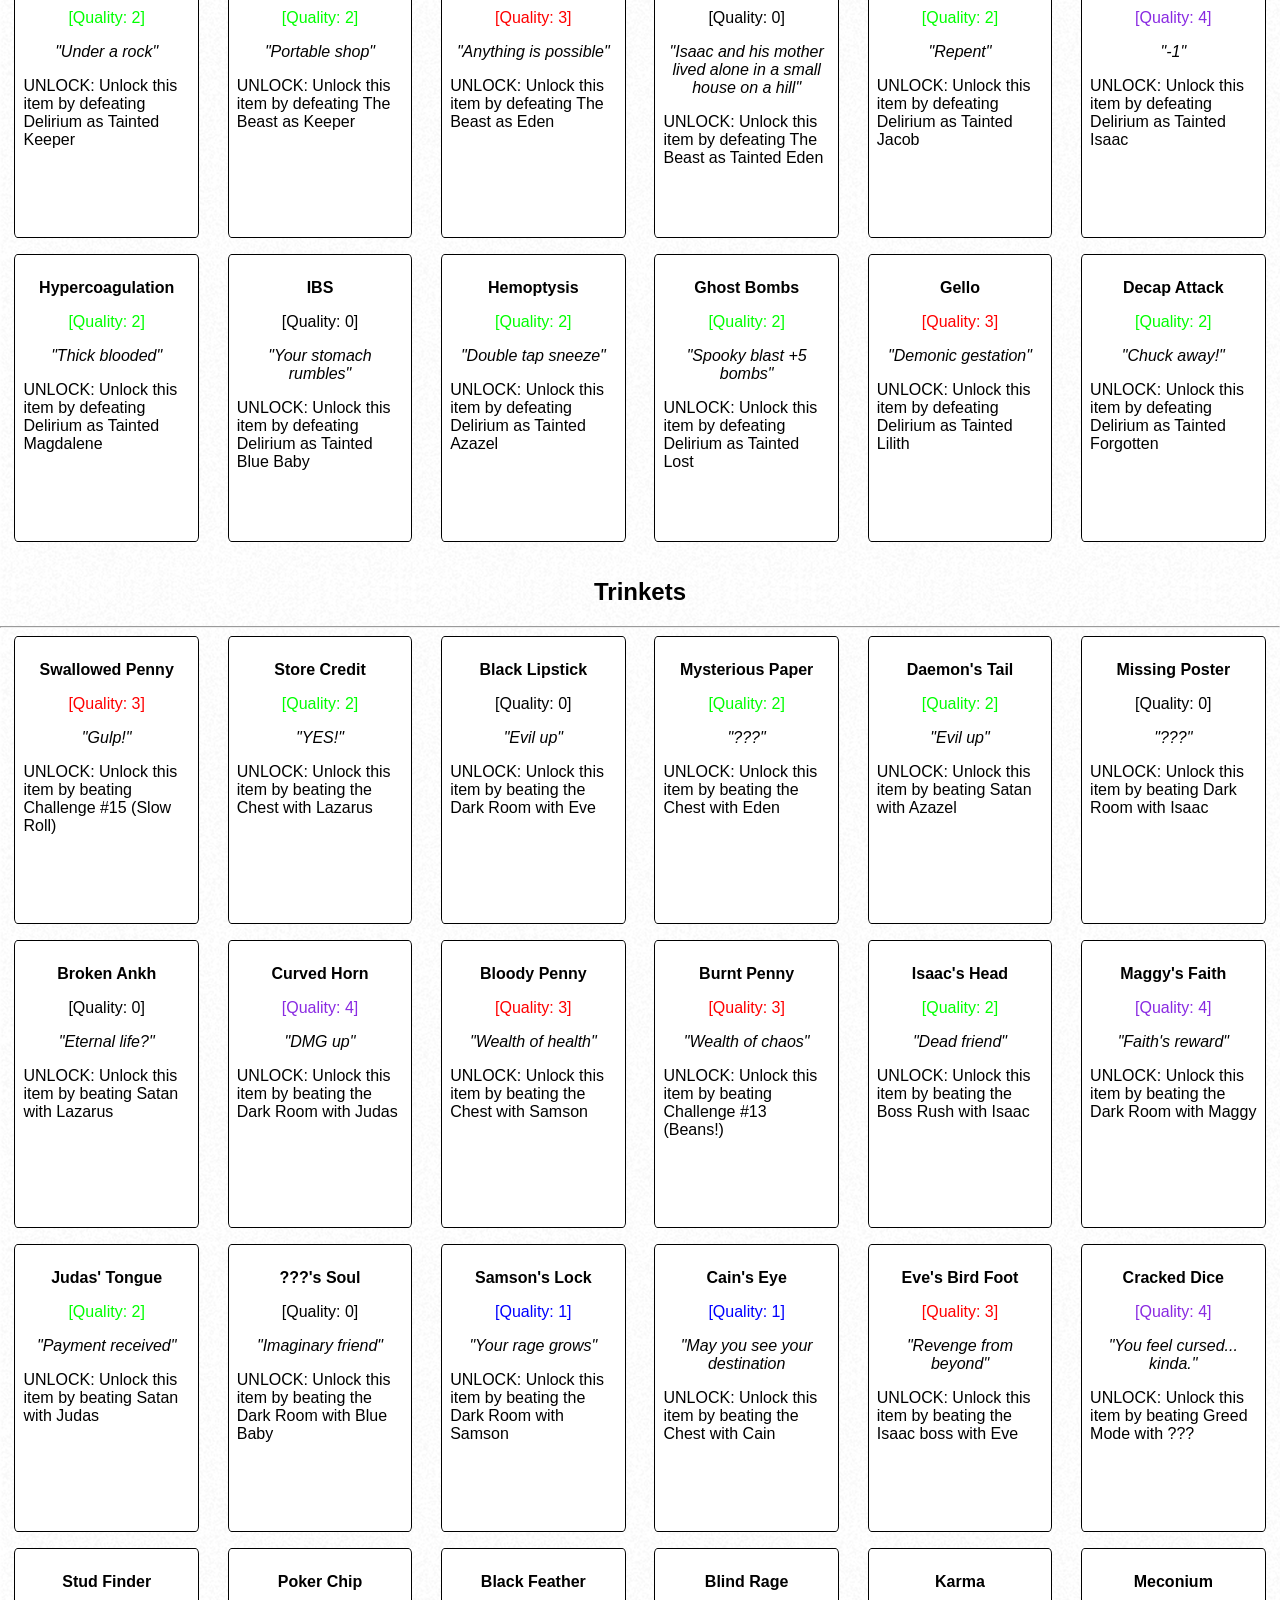
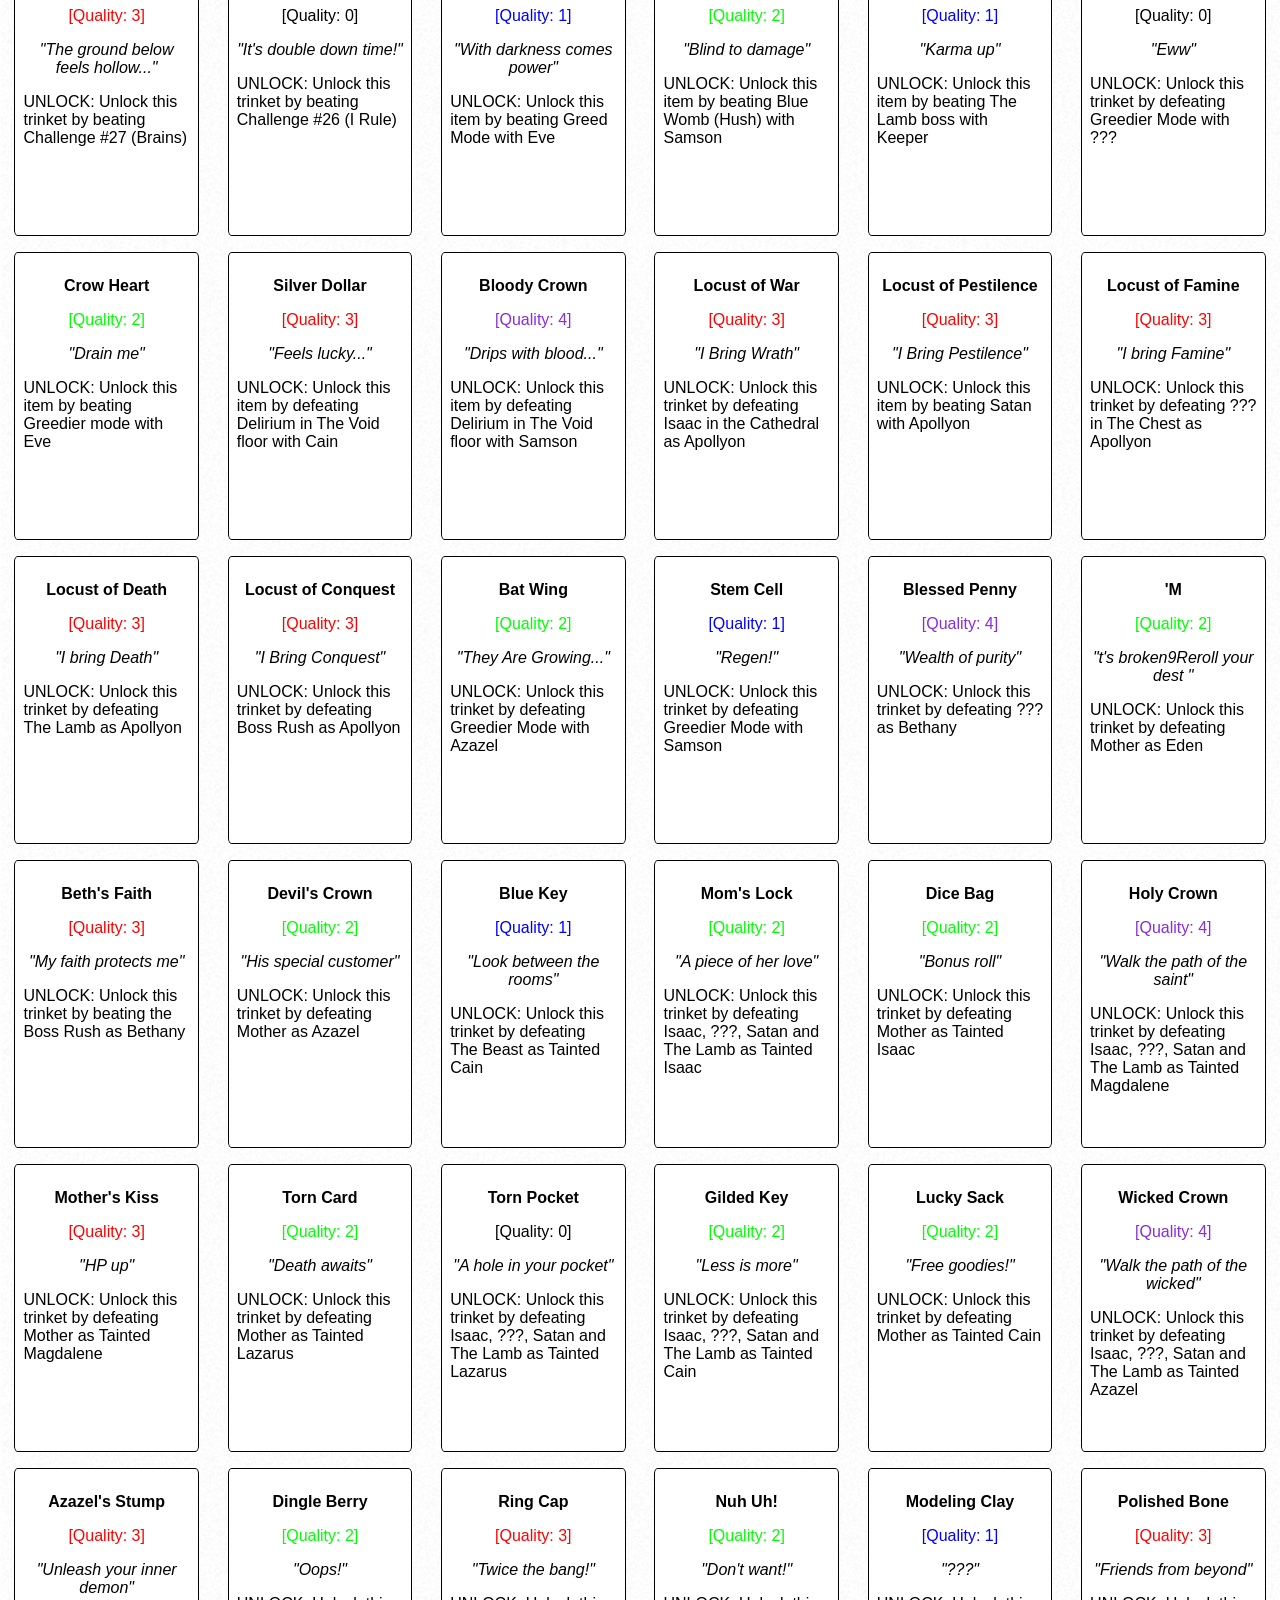
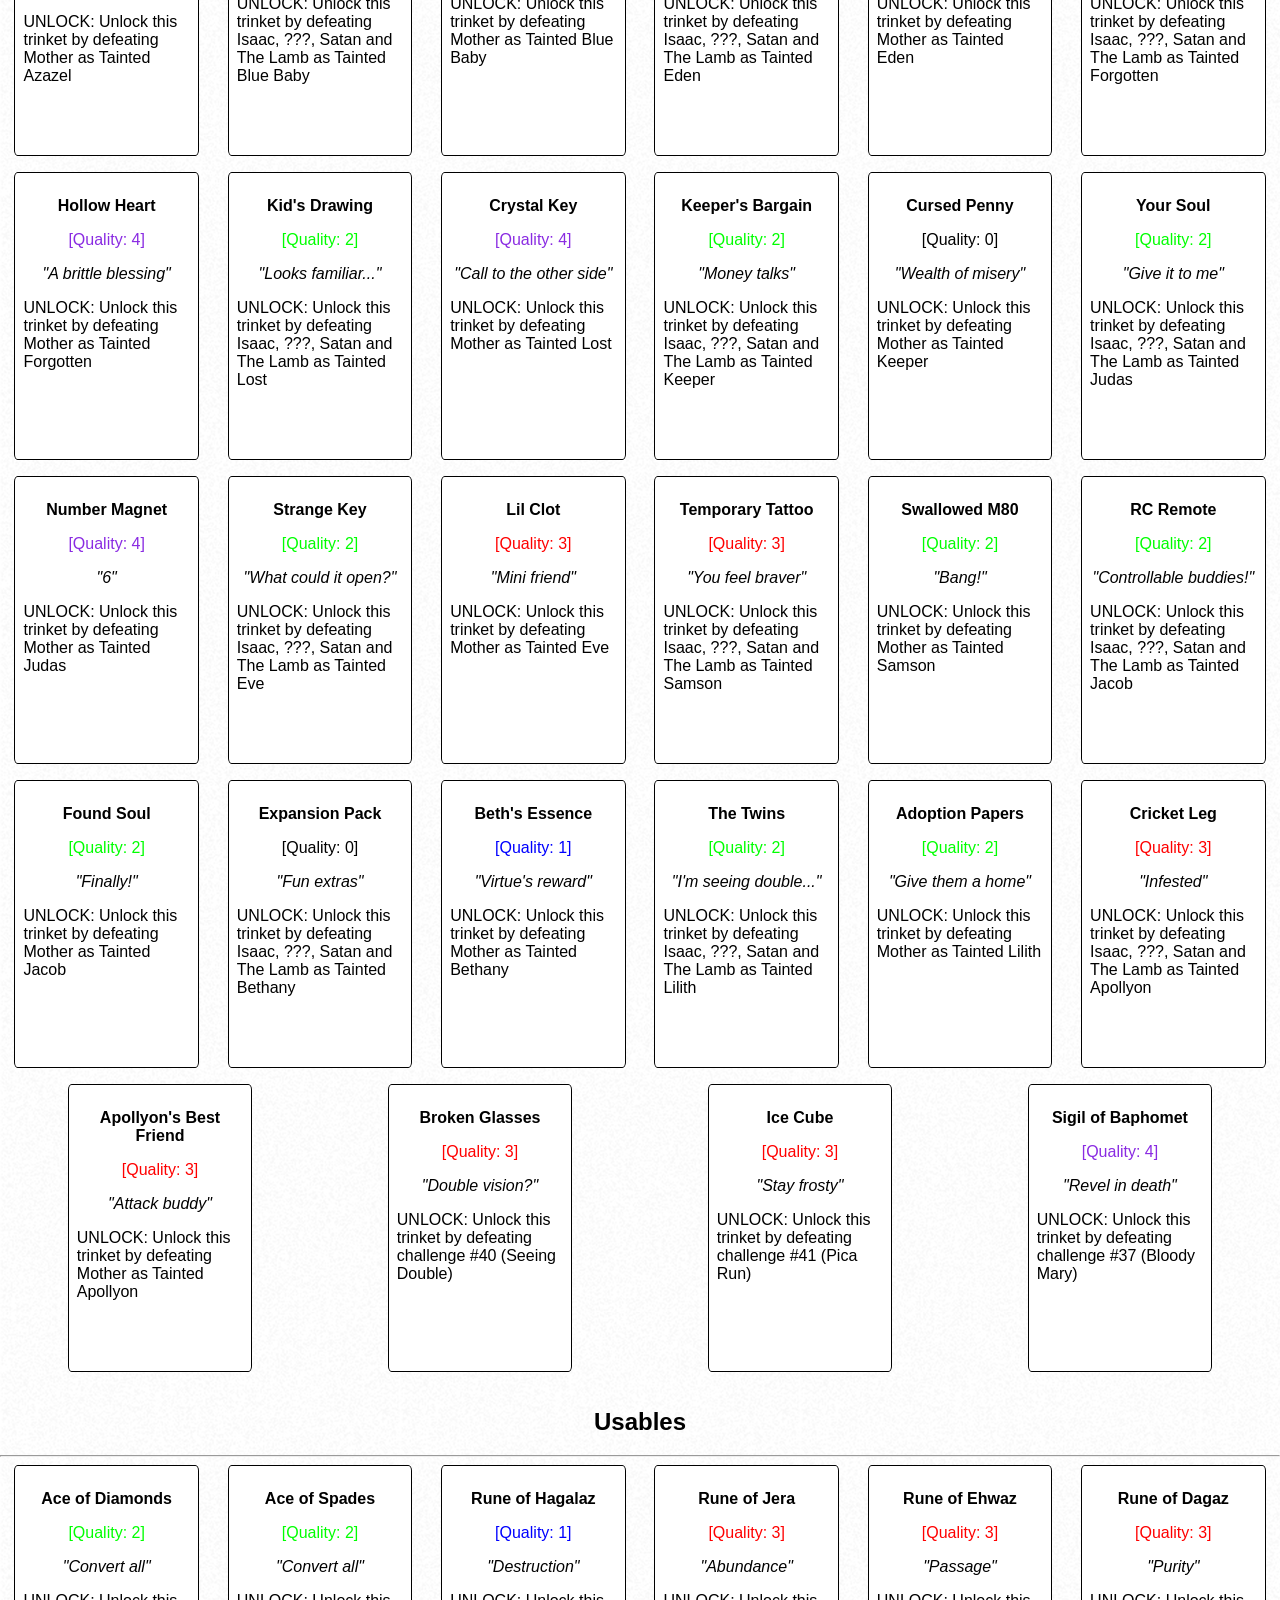
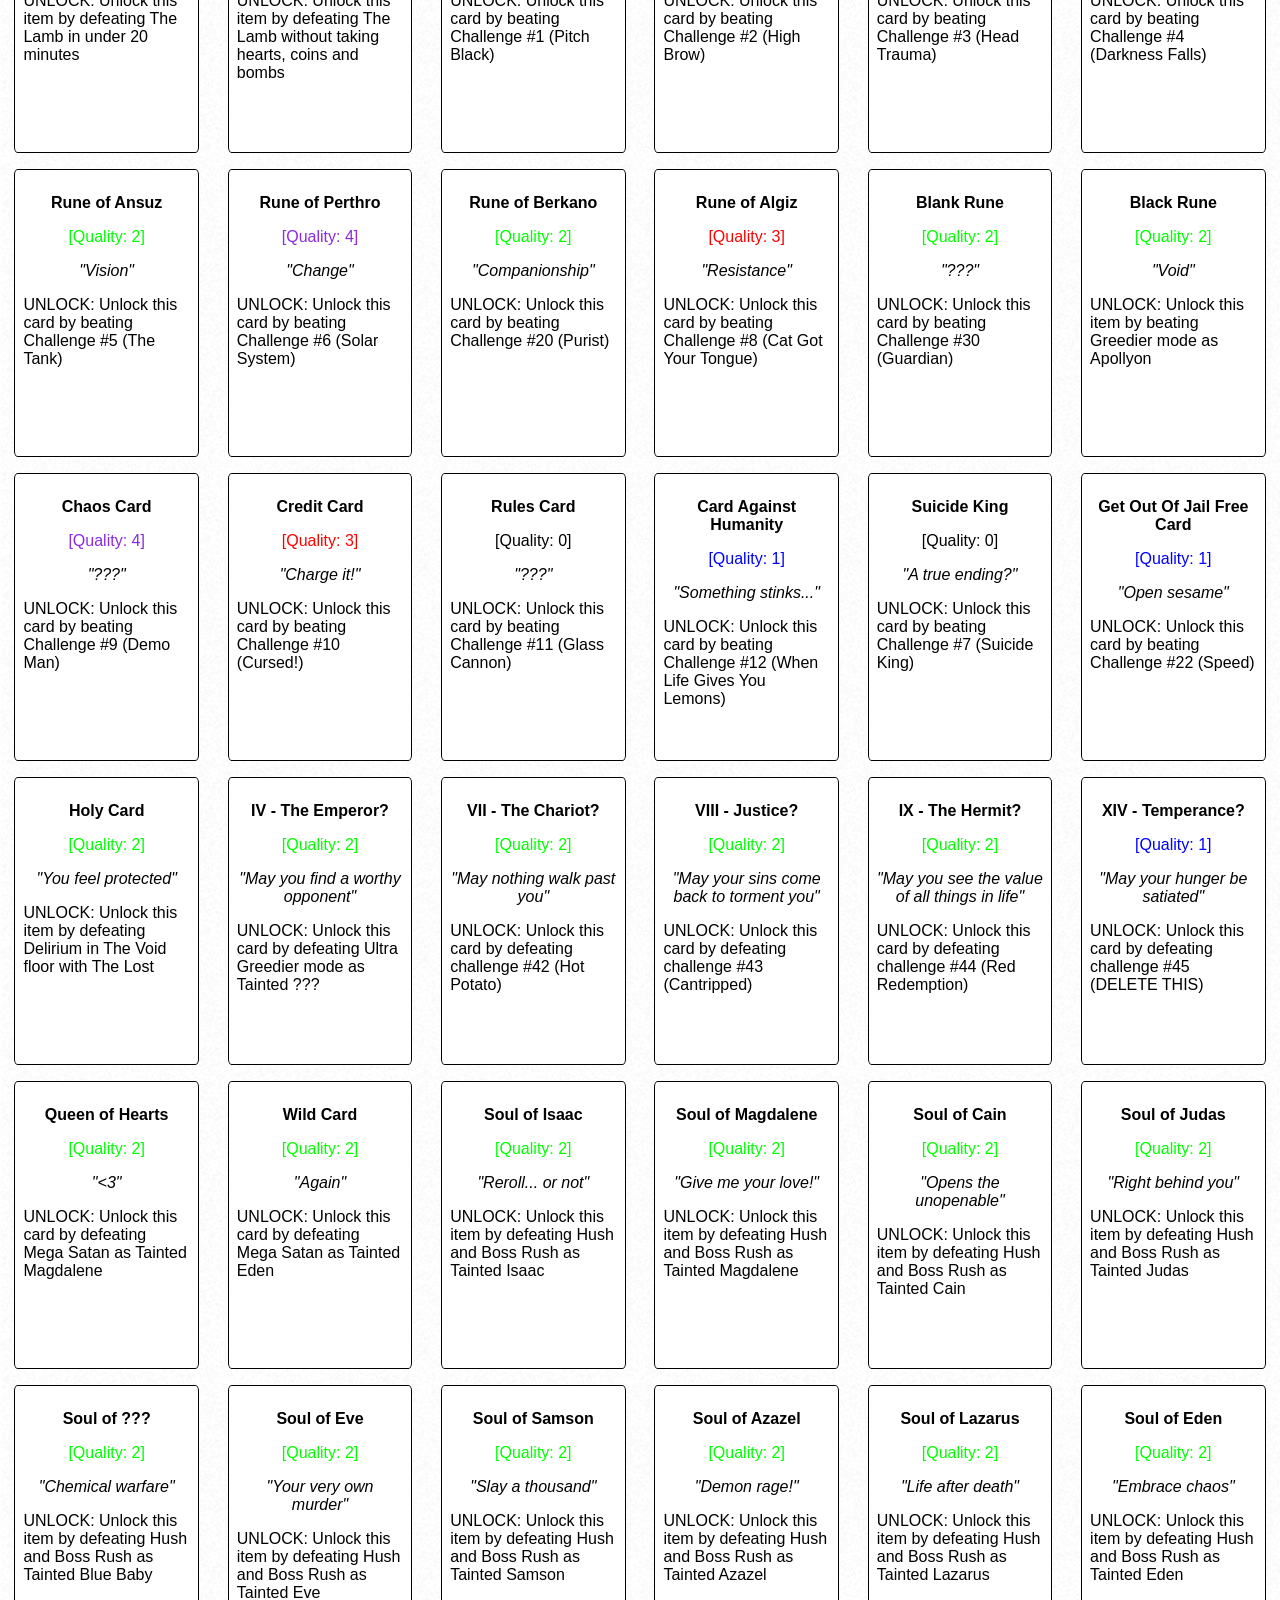
<file: src/site/old_index.html>
<!DOCTYPE html>
<html>
	<head>
		<meta charset="utf-8">
		<title>BOI Unlock Guide</title>
		<link rel="stylesheet" href="styles/navigation.css"/>
		<link rel="stylesheet" href="styles/navbar.css"/>
		<link rel="stylesheet" href="styles/popup.css"/>
		<link rel="stylesheet" href="styles/main.css"/>
		<script src="lib/isaac.js"></script> <!-- The big 'ol dataset -->
		<meta content="width=device-width, initial-scale=1" name="viewport" />
	</head>
	<body>
		<!-- Killburn came to my house, ate all my food, and said this was the canon ending to BOI: https://www.youtube.com/watch?v=Io9vS-Bb4Rs -->
		<div id="topbar">
			<div id="hamburger-toggle"><span>&#8803;</span></div>
			<h3>Binding of Isaac: Unlock Guide</h3>
		</div>
		<div id="main-content">
			<!-- The sidebar that opens when the hamburger menu is -->
			<div id="navigation">
				<label for="quality" id="quality-label">Quality (0+)</label>
				<input id="quality" name="quality" min="0" max="4" step="1" value="0" type="range" />
				<div id="bosses-wrapper">
					<h4>Bosses</h4>
					<div id="boss_satan-wrapper">
						<input id="boss_satan" name="boss_satan" type="checkbox" />
						<label for="boss_satan">Satan</label>
					</div>
					<div id="boss_lamb-wrapper">
						<input id="boss_lamb" name="boss_lamb" type="checkbox" />
						<label for="boss_lamb">The Lamb</label>
					</div>
					<div id="boss_isaac-wrapper">
						<input id="boss_isaac" name="boss_isaac" type="checkbox" />
						<label for="boss_isaac">Isaac</label>
					</div>
					<div id="boss_bluebaby-wrapper">
						<input id="boss_bluebaby" name="boss_bluebaby" type="checkbox" />
						<label for="boss_bluebaby">Blue Baby</label>
					</div>
					<div id="boss_megasatan-wrapper">
						<input id="boss_megasatan" name="boss_megasatan" type="checkbox" />
						<label for="boss_megasatan">Mega Satan</label>
					</div>
					<div id="boss_hush-wrapper">
						<input id="boss_hush" name="boss_hush" type="checkbox" />
						<label for="boss_hush">Hush</label>
					</div>
					<div id="boss_bossrush-wrapper">
						<input id="boss_bossrush" name="boss_bossrush" type="checkbox" />
						<label for="boss_bossrush">Boss Rush</label>
					</div>
					<div id="boss_mother-wrapper">
						<input id="boss_mother" name="boss_mother" type="checkbox" />
						<label for="boss_mother">Mother</label>
					</div>
					<div id="boss_delirium-wrapper">
						<input id="boss_delirium" name="boss_delirium" type="checkbox" />
						<label for="boss_delirium">Delirium</label>
					</div>
					<div id="boss_greed-wrapper">
						<input id="boss_greed" name="boss_greed" type="checkbox" />
						<label for="boss_greed">Greed</label>
					</div>
					<div id="boss_greedier-wrapper">
						<input id="boss_greedier" name="boss_greedier" type="checkbox" />
						<label for="boss_greedier">Greedier</label>
					</div>
					<div id="boss_beast-wrapper">
						<input id="boss_beast" name="boss_beast" type="checkbox" />
						<label for="boss_beast">The Beast</label>
					</div>
					<div id="boss_heart-wrapper">
						<input id="boss_heart" name="boss_heart" type="checkbox" />
						<label for="boss_heart">Mom's Heart</label>
					</div>
					<div id="boss_challenges-wrapper">
						<input id="boss_challenges" name="boss_challenges" type="checkbox" />
						<label for="boss_challenges">Challenges</label>
					</div>
					<button class="isaac-button" id="boss_all" type="button">Toggle All</button>
				</div>
				<h4>Characters</h4>
				<div id="characters-wrapper">
					<div id="character_isaac-wrapper">
						<input name="character-select" type="radio" id="character_isaac" value="Isaac">
						<label for="character_isaac">Isaac</label>
					</div>
					<div id="character_maggy-wrapper">
						<input name="character-select" type="radio" id="character_maggy" value="Magdalene">
						<label for="character_maggy">Magdalene</label>
					</div>
					<div id="character_cain-wrapper">
						<input name="character-select" type="radio" id="character_cain" value="Cain">
						<label for="character_cain">Cain</label>
					</div>
					<div id="character_judas-wrapper">
						<input name="character-select" type="radio" id="character_judas" value="Judas">
						<label for="character_judas">Judas</label>
					</div>
					<div id="character_???-wrapper">
						<input name="character-select" type="radio" id="character_???" value="???">
						<label for="character_???">???</label>
					</div>
					<div id="character_eve-wrapper">
						<input name="character-select" type="radio" id="character_eve" value="Eve">
						<label for="character_eve">Eve</label>
					</div>
					<div id="character_samson-wrapper">
						<input name="character-select" type="radio" id="character_samson" value="Samson">
						<label for="character_samson">Samson</label>
					</div>
					<div id="character_azazel-wrapper">
						<input name="character-select" type="radio" id="character_azazel" value="Azazel">
						<label for="character_azazel">Azazel</label>
					</div>
					<div id="character_lazarus-wrapper">
						<input name="character-select" type="radio" id="character_lazarus" value="Lazarus">
						<label for="character_lazarus">Lazarus</label>
					</div>
					<div id="character_eden-wrapper">
						<input name="character-select" type="radio" id="character_eden" value="Eden">
						<label for="character_eden">Eden</label>
					</div>
					<div id="character_thelost-wrapper">
						<input name="character-select" type="radio" id="character_thelost" value="The Lost">
						<label for="character_thelost">The Lost</label>
					</div>
					<div id="character_lilith-wrapper">
						<input name="character-select" type="radio" id="character_lilith" value="Lilith">
						<label for="character_lilith">Lilith</label>
					</div>
					<div id="character_keeper-wrapper">
						<input name="character-select" type="radio" id="character_keeper" value="Keeper">
						<label for="character_keeper">Keeper</label>
					</div>
					<div id="character_apollyon-wrapper">
						<input name="character-select" type="radio" id="character_apollyon" value="Apollyon">
						<label for="character_apollyon">Apollyon</label>
					</div>
					<div id="character_forgotten-wrapper">
						<input name="character-select" type="radio" id="character_forgotten" value="Forgotten">
						<label for="character_forgotten">Forgotten</label>
					</div>
					<div id="character_bethany-wrapper">
						<input name="character-select" type="radio" id="character_bethany" value="Bethany">
						<label for="character_bethany">Bethany</label>
					</div>
					<div id="character_jacobesau-wrapper">
						<input name="character-select" type="radio" id="character_jacobesau" value="Jacob & Esau">
						<label for="character_jacobesau">Jacob & Esau</label>
					</div>
					<div id="character_controls">
						<button class="isaac-button" id="tainted-toggle" type="button">Tainted</button>
						<button class="isaac-button" id="character-deselect" type="button">Deselect</button>
					</div>
				</div>
				<h4>Pools</h4>
				<div id="pools-wrapper">
					<div id="pool_angel-wrapper">
						<input name="pool-select" type="radio" id="pool_angel" value="Angel">
						<label for="pool_angel">Angel Pool</label>
					</div>
					<div id="pool_devil-wrapper">
						<input name="pool-select" type="radio" id="pool_devil" value="Devil">
						<label for="pool_devil">Devil Pool</label>
					</div>
					<div id="pool_treasure-wrapper">
						<input name="pool-select" type="radio" id="pool_treasure" value="Treasure">
						<label for="pool_treasure">Treasure Pool</label>
					</div>
					<div id="pool_treasure-wrapper">
						<input name="pool-select" type="radio" id="pool_curse" value="Curse">
						<label for="pool_curse">Curse Room Pool</label>
					</div>
					<div id="pool_treasure-wrapper">
						<input name="pool-select" type="radio" id="pool_library" value="Library">
						<label for="pool_library">Library Pool</label>
					</div>
					<div id="pool_controls">
						<button class="isaac-button" id="pool-deselect" type="button">Deselect</button>
					</div>
				</div>
				<div id="sourcecode_link">
					<a href="https://github.com/taizweb/isaac-unlocks">View sourcecode on Github</a>
				</div>
			</div>
			<!-- The main view where all the item cards show up -->
			<div id="item-view">
				<div id="popup" class=""><div id="popup-body" class=""></div></div>
				<h2>Items</h2>
				<hr/>
				<div id="items"></div>
				<h2>Trinkets</h2>
				<hr/>
				<div id="trinkets"></div>
				<h2>Usables</h2>
				<hr/>
				<div id="challenges"></div>
			</div>
		</div>
	</body>
	<!-- Since this is a DOM-heavy site, scripts are loaded last and in a non-conflicting order -->
	<script src="scripts/buttons.js"></script>
	<script src="scripts/filters.js"></script>
	<script src="scripts/popup.js"></script>
	<script src="scripts/navigation.js"></script>
	<script src="scripts/main.js"></script>
</html>
</file>
<file: src/site/min/min.css>
#topbar{height:fit-content;width:100%;display:flex;background-color:skyblue;box-shadow:0 2px 10px grey;position:fixed}#topbar h3{margin:auto}#hamburger-toggle{height:50px;width:50px}#hamburger-toggle span{font-size:3em;line-height:1;user-select:none}.isaac-button{margin-top:1em;background-color:skyblue;border:1px solid black;padding:.3em;border-radius:5px}.isaac-button:hover{background-color:#87c4dc}#navigation{height:calc(100vh - 5em);background-color:skyblue;border-right:1px solid black;box-shadow:10px 5px 10px grey;margin-top:3em;z-index:3;overflow-y:scroll;position:fixed;padding:1em;padding-bottom:10em;display:none;flex-direction:column}#navigation.open{animation-timing-function:linear;animation-name:rollout;animation-duration:.2s;white-space:nowrap}#navigation.close{animation-timing-function:linear;animation-name:rollin;animation-duration:.2s;white-space:nowrap}#pools-wrapper{margin-bottom:3em}#quality-label{font-weight:bold}#navigation label{display:inline}#sourcecode_link{margin-bottom:3em}@keyframes rollout{from{max-width:0;padding-right:0;padding-left:0}to{max-width:50%;padding-right:1em;padding-left:1em}}@keyframes rollin{from{padding-right:1em;padding-left:1em;max-width:50%}to{max-width:0;padding-right:0;padding-left:0}}#popup.active{width:100%;background-color:rgba(0,0,0,.9);display:flex;justify-content:center;align-items:center;position:absolute;animation-timing-function:linear;animation-name:popin;animation-duration:.2s}#popup.inactive{animation-timing-function:linear;animation-name:popout;animation-duration:.2s;position:absolute;display:flex;width:100%}#popup-body.active{visibility:inherit;height:fit-content;width:25%;background-color:white;border:.25em solid lightblue;border-radius:2%;padding:1.5em;word-wrap:normal;position:fixed;top:20%}.popup-title{text-align:center;font-weight:bold}.popup-pickup{text-align:center;font-style:italic}.item-desc{overflow-y:hidden}@keyframes popin{from{background-color:rgba(0,0,0,0)}to{background-color:rgba(0,0,0,.9)}}@keyframes popout{from{background-color:rgba(0,0,0,.9)}to{background-color:rgba(0,0,0,0)}}html,body{margin:0;padding:0;font-family:Sans-Serif}h2{text-align:center}h4{margin:1em 0 1em 0}#main-content{display:flex;background-image:url("../images/so-white.png")}.item-container{border-style:solid;border-color:black;border-width:1px;border-radius:2%;width:13%;height:30vh;overflow:hidden;padding:.5em;margin:auto;margin-bottom:1em;background-color:white}.item-title{text-align:center;font-weight:bold}.item-quality{text-align:center}.quality-0{color:black}.quality-1{color:blue}.quality-2{color:lime}.quality-3{color:red}.quality-4{color:blueviolet}.item-pickup{text-align:center;font-style:italic}#item-view{width:100%;margin-top:3em}#items{display:flex;flex-wrap:wrap}#trinkets{display:flex;flex-wrap:wrap}#challenges{display:flex;flex-wrap:wrap;margin-bottom:50%}@media(min-width:300px) and (max-width:500px){.item-container{width:25%}#popup-body.active{width:80%}}
</file>
<file: src/site/styles/navigation.css>
/* The global button style since the default HTML ones are ugly */
.isaac-button {
	margin-top: 1em;
	background-color: skyblue;
	border: 1px solid black;
	padding: .3em;
	border-radius: 5px;
}

.isaac-button:hover {
	background-color: #87c4dc;
}

/* Sidebar */
#navigation {
	height: calc(100vh - 5em);
	background-color: skyblue;
	border-right: 1px solid black;
	box-shadow: 10px 5px 10px grey;
	margin-top: 3em;
	z-index: 3;
	overflow-y: scroll;
	position: fixed;
	padding: 1em;
	padding-bottom: 10em;
	display: none;
	flex-direction: column;
}

/* These basically only exist for the sliding effect, see the animations down bottom */
#navigation.open {
	animation-timing-function: linear;
	animation-name: rollout;
	animation-duration: .2s;
	white-space: nowrap;
}

#navigation.close {
	animation-timing-function: linear;
	animation-name: rollin;
	animation-duration: .2s;
	white-space: nowrap;
}

/* I had a weird bug where it couldn't scroll all the way down, so I just pushed the content up lol */
#pools-wrapper {
	margin-bottom: 3em;
}

#quality-label {
	font-weight: bold;
}

#navigation label {
	display: inline;
}

#sourcecode_link {
	margin-bottom: 3em;
}

/* Animations */
@keyframes rollout {
	from {
		max-width: 0;
		padding-right: 0;
		padding-left: 0;
	}
	to {
		max-width: 50%;
		padding-right: 1em;
		padding-left: 1em;
	}
}

@keyframes rollin {
	from {
		padding-right: 1em;
		padding-left: 1em;
		max-width: 50%;
	}
	to {
		max-width: 0;
		padding-right: 0;
		padding-left: 0;
	}
}
</file>
<file: src/site/styles/navbar.css>
/* Top bar */
#topbar {
	height: fit-content;
	width: 100%;
	display: flex;
	background-color: skyblue;
	box-shadow: 0px 2px 10px grey;
	position: fixed;
}

#topbar h3 {
	margin: auto;
}

/* Hamburger menu */
#hamburger-toggle {
	height: 50px;
	width: 50px;
}

#hamburger-toggle span {
	font-size: 3em;
	line-height: 1;
	user-select: none;
}
</file>
<file: src/site/styles/popup.css>
/* Popup */
/* Popup has an .active and .inactive so I can animate it. Otherwise I could've just used one */
#popup.active {
	width: 100%;
	background-color: rgba(0, 0, 0, .9);
	display: flex;
	justify-content: center;
	align-items: center;
	position: absolute;
	animation-timing-function: linear;
	animation-name: popin;
	animation-duration: .2s;
}

#popup.inactive {
	/* I also HATE repeating code like this, I'm sure if I messed with z-index and opacity I could get around it */
	animation-timing-function: linear;
	animation-name: popout; /* Apparently I need a new animation for this due to the old one being 100%'d already and this is the only way to reset it */
	animation-duration: .2s;
	position: absolute;
	display: flex;
	width: 100%;
}

/* The inner part of the popup with the text inside it */
#popup-body.active {
	visibility: inherit;
	height: fit-content;
	width: 25%;
	background-color: white;
	border: .25em solid lightblue;
	border-radius: 2%;
	padding: 1.5em;
	word-wrap: normal;
	position: fixed;
	top: 20%;
}

.popup-title {
	text-align: center;
	font-weight: bold;
}

.popup-pickup {
	text-align: center;
	font-style: italic;
}

.item-desc {
	overflow-y: hidden;
}

/* Animations, right now all these do is that crisp fadein/out effect for the popup */
/* May add something so the body slides open */
@keyframes popin {
	from {
		background-color: rgba(0, 0, 0, 0);
	}

	to {
		background-color: rgba(0, 0, 0, .9);
	}
}

@keyframes popout {
	from {
		background-color: rgba(0, 0, 0, .9);
	}

	to {
		background-color: rgba(0, 0, 0, 0);
	}
}
</file>
<file: src/site/styles/main.css>
/* HTML tags */
html, body {
	margin: 0;
	padding: 0;
	font-family: Sans-Serif;
}

h2 {
	text-align: center; /* May move this to a class later */
}

h4 {
	margin: 1em 0em 1em 0em;
}

#main-content {
	display: flex;
	background-image: url("../images/so-white.png");
}

/* Each item's parent div */
.item-container {
	border-style: solid;
	border-color: black;
	border-width: 1px;
	border-radius: 2%;
	width: 13%;
	height: 30vh;
	overflow: hidden;
	padding: .5em;
	margin: auto;
	margin-bottom: 1em;
	background-color: white;
}

.item-title {
	text-align: center;
	font-weight: bold;
}

.item-quality {
	text-align: center;
}

/* Look, I thought rarity colors would be pretty (and they totally were) */
.quality-0 {
	color: black;
}

.quality-1 {
	color: blue;
}

.quality-2 {
	color: lime;
}

.quality-3 {
	color: red;
}

.quality-4 {
	color: blueviolet;
}

.item-pickup {
	text-align: center;
	font-style: italic;
}

/* Item sections */
/* TODO: Possible consolodate these */
#item-view {
	width: 100%;
	margin-top: 3em;
}

#items {
	display: flex;
	flex-wrap: wrap;
}

#trinkets {
	display: flex;
	flex-wrap: wrap;
}

/* While I never did anything with this div, I now use it as a spacer so the content isn't too low on the screen */
#challenges {
	display: flex;
	flex-wrap: wrap;
	margin-bottom: 50%;
}

/* Mobile */
@media (min-width: 300px) and (max-width: 500px) {
	.item-container {
		width: 25%;
	}

	#popup-body.active {
		width: 80%;
	}
}
</file>
